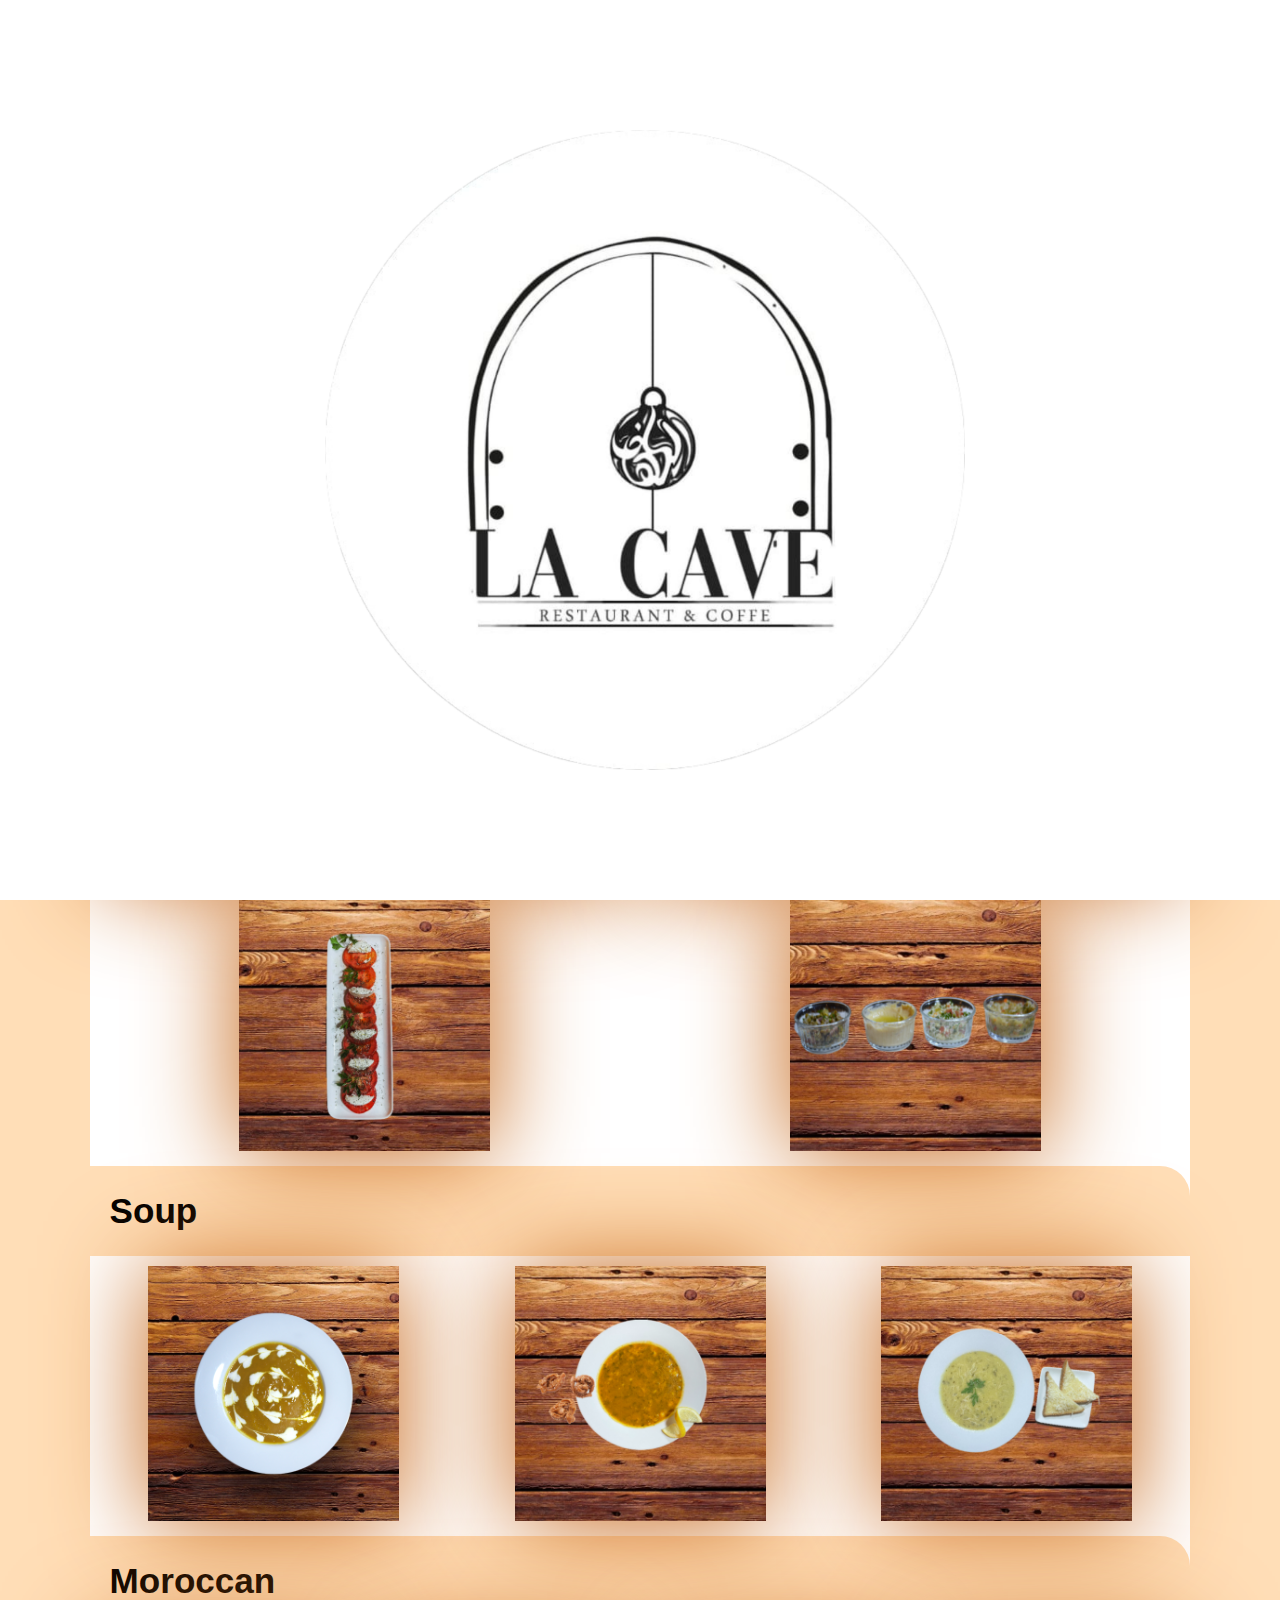
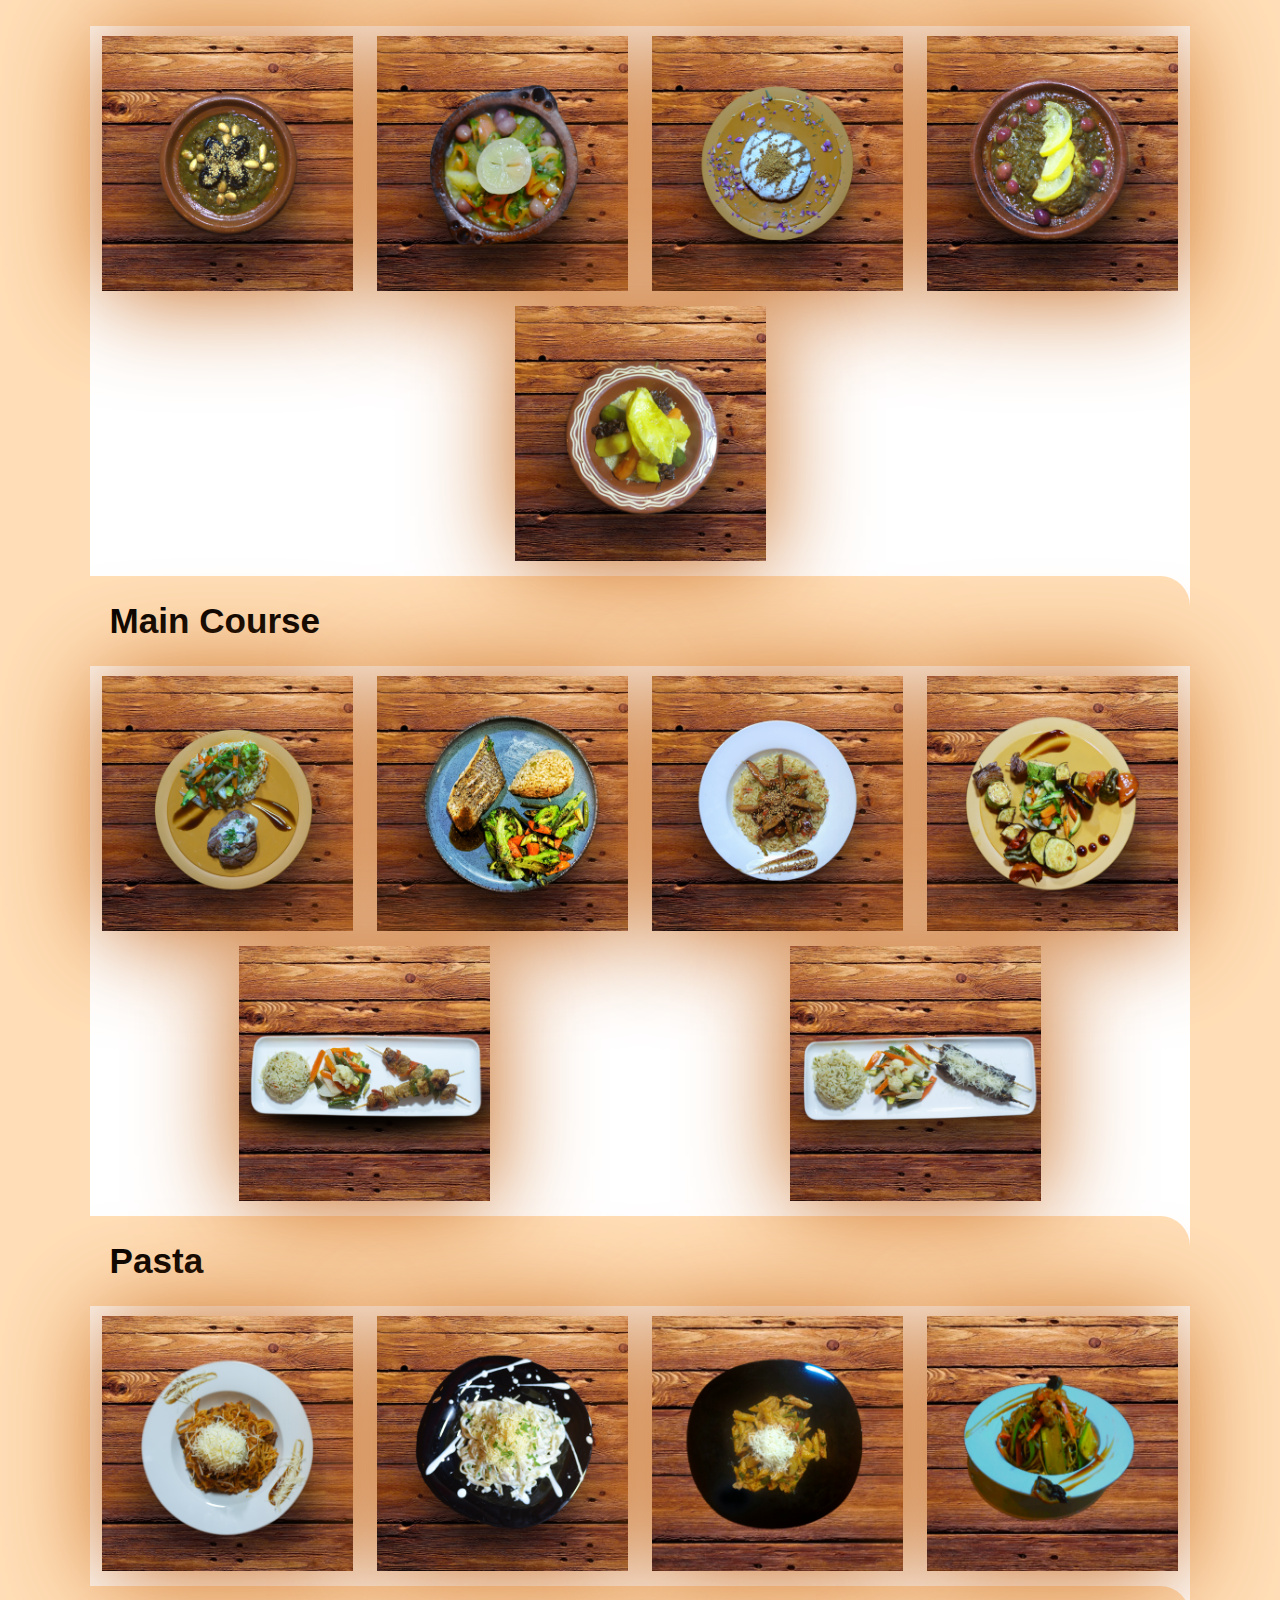
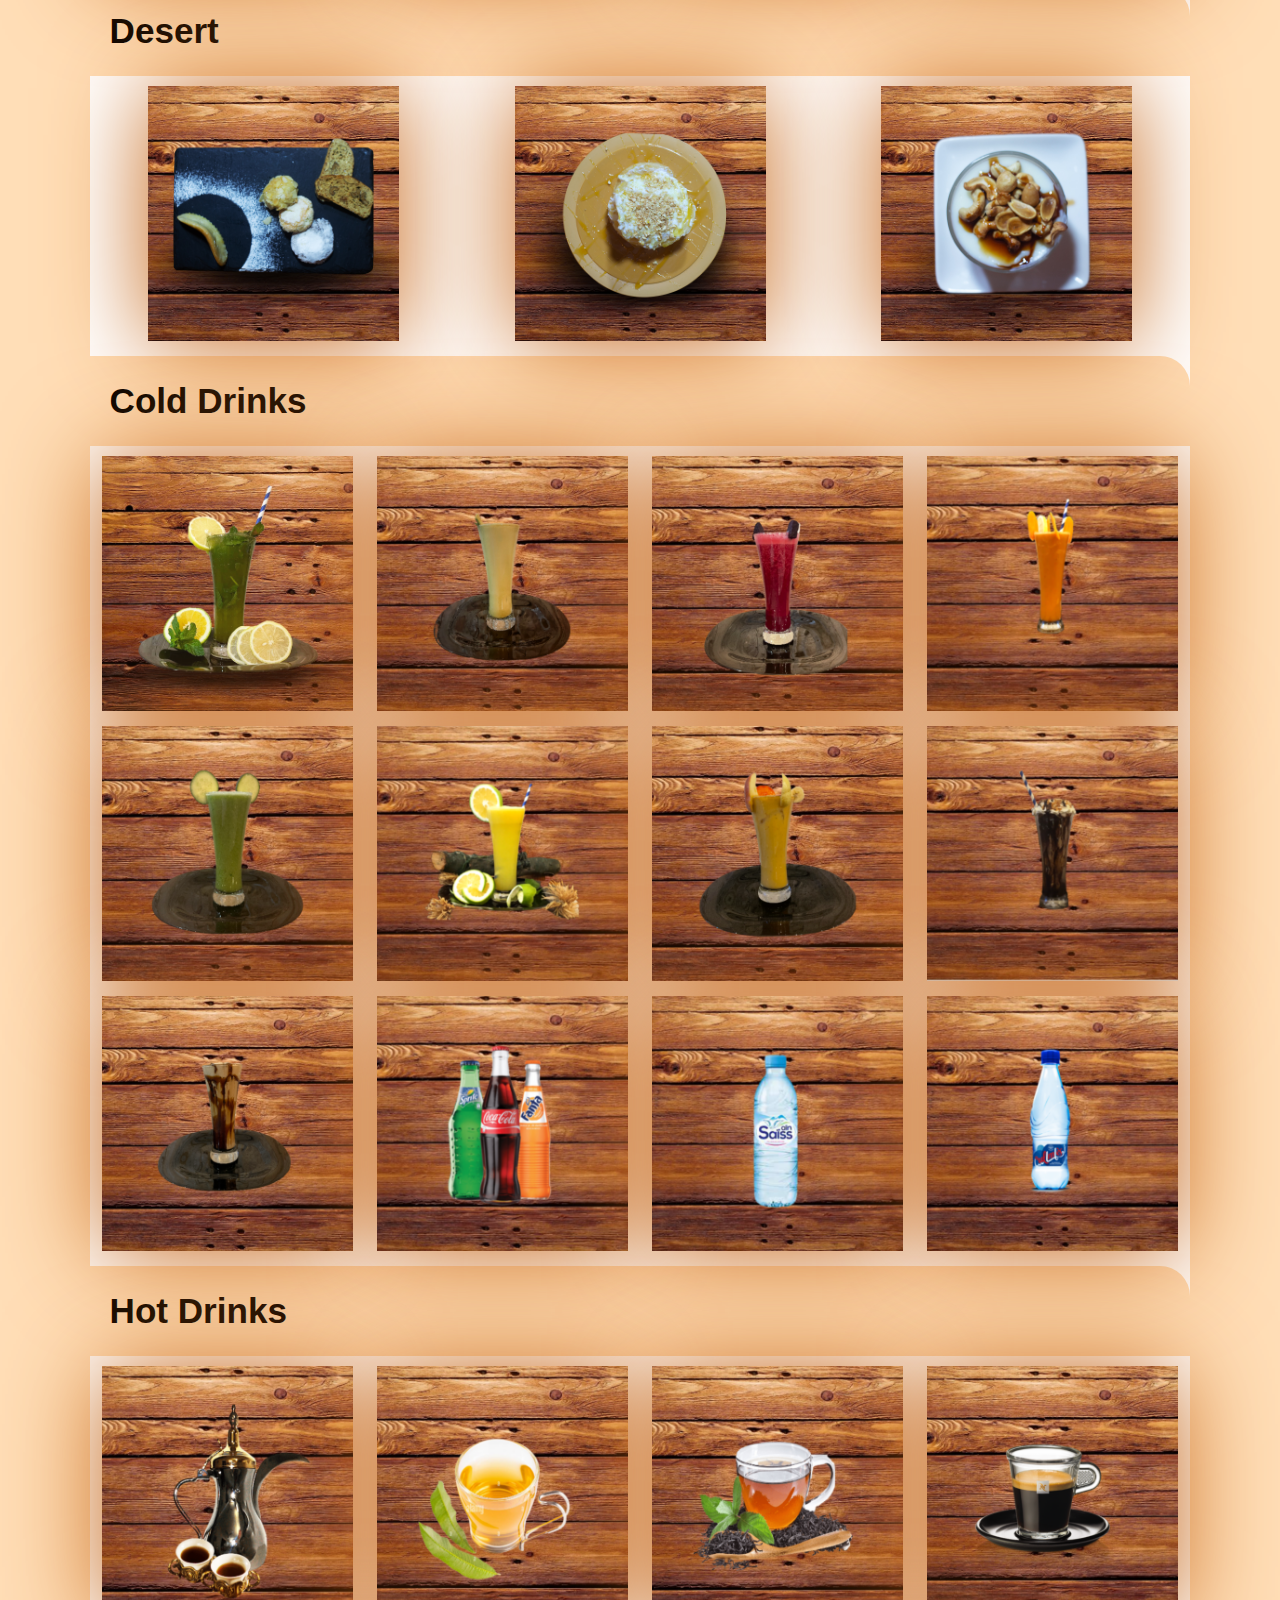
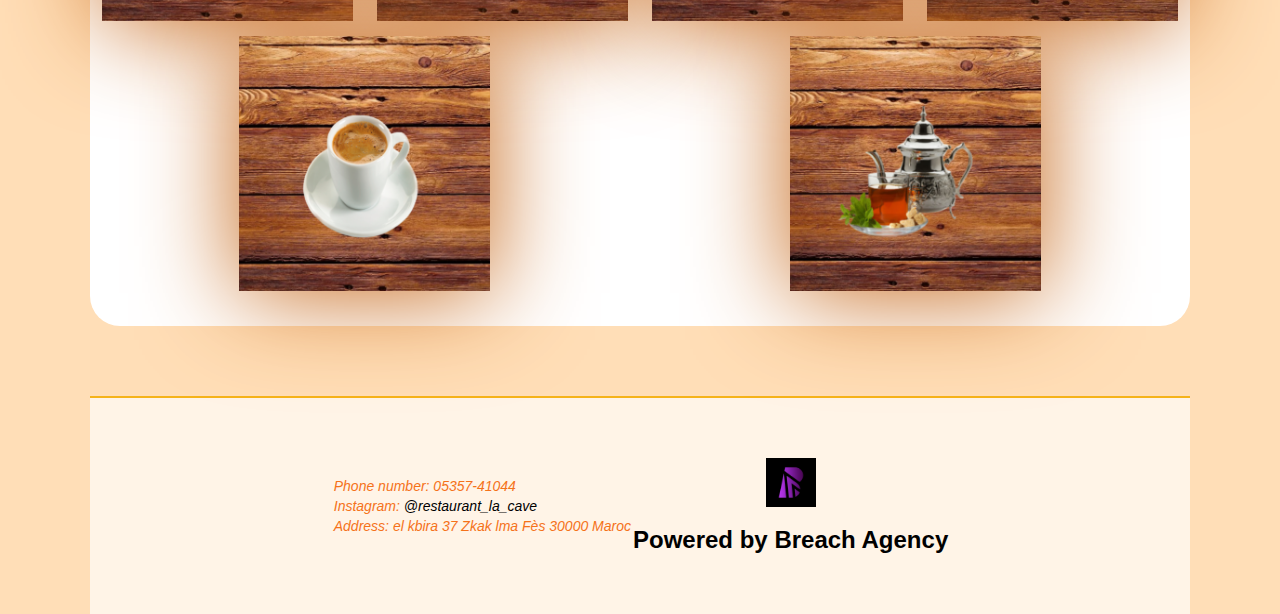
<file: index.html>
<!DOCTYPE html>
<html lang="en">
<head>
    <link rel="stylesheet" href="mstyle.css">
    <link rel="shortcut icon" href="pics/WhatsApp Image 2023-11-10 at 18.26.21.jpeg" type="image/x-icon">
    <link rel="stylesheet" href="https://cdnjs.cloudflare.com/ajax/libs/font-awesome/6.4.2/css/all.min.css" crossorigin="anonymous" referrerpolicy="no-referrer">
    <meta charset="UTF-8">
    <meta name="viewport" content="width=device-width, initial-scale=1.0">
    <title>Restaurant La Cave | Menu</title>
</head>
<body>
    <div class="intro">
        <div class="logo-header">
            <img src="pics/cave_logo.png" alt="La Cave Restaurant and Cafe" class="logo">
        </div>
    </div>
    <div class="footer2">
        <div class="icon">
            <a href="https://www.google.com/maps/dir//La+Cave/@34.064402,-5.0611715,12z/data=!3m1!4b1!4m8!4m7!1m0!1m5!1m1!1s0xd9ff55999183f09:0xadccd01a88daa46f!2m2!1d-4.9787703!2d34.0644295?entry=ttu">
                <img src="pics/5493746.png" alt="">
                <p>itinerary</p>
            </a>
        </div>
        
        <div class="icon">
            <a href="https://wa.me/0661336736"> 
                <img src="pics/wtsp.png" alt="">
                <p>Contact us</p>
            </a>
        </div>
        
        <div class="icon">
            <a href="tel:+2125357-41044"> 
                <img src="pics/phone.png" alt="">
                <p>Call us</p>
            </a>
        </div>
        
    </div>
    <div class="home">
        <div class="header">
            <img src="pics/cave_logo.png" alt="">
        </div>
        <div class="main_slide">
            <div>
                <h1 id="homeMade">ENJOY <span>Home Made</span> Moroccan food.</h1>
                <p style="font-size: larger;">And explore all the items of our diverse Menu</p>

               
            </div>
            
        </div>
        <i class="fa fa-bars menu-icon" onclick="openMenu()"> Menu</i>
<div id="container">
 <div id="close" onclick="closeMenu()">➕</div>
 <ul id="menu">
    <li><a href="https://restaurantlacave.com/">Home</a></li>
    <li><a href="starters.html">Starters</a></li>
    <li><a href="soups.html">Soup</a></li>
    <li><a href="moroccan.html">Moroccan Dishes</a></li>
    <li><a href="main_course.html">Main course</a></li>
    <li><a href="pasta.html">Pasta</a></li>
    <li><a href="desert.html">Desert</a></li>
    <li><a href="cold_drinks.html">Cold Drinks</a></li>
    <li><a href="hotdrinks.html">Hot Drinks</a></li>
 </ul>    
</div>
        <div class="food-items">

           
        <div class="cfi">
        <h3>Starters</h3>
        </div>
            <div class="item">
                 
      <img src="pics/Group 3.jpg" alt="food item">

        <div class="overlay"><h3>Vegeterian Spring Rolls <pre>45dh</pre></h3>
        </div>

            </div>
            
            <div class="item">
                 
        <img src="pics/5.jpg" alt="food item">

        <div class="overlay"><h3>Cheese Spring Rolls<pre>40dh</pre></h3>
        </div>
        </div>
        <div class="item">
                 
            <img src="pics/7.jpg" alt="food item">
    
            <div class="overlay"><h3>Moroccan Fresh Salad<pre>40dh</pre></h3>
            </div>

            </div>
            <div class="item">
                 
                <img src="pics/new/full medames.png" alt="food item">
        
                <div class="overlay"><h3>Spicy Full Medames<pre>55dh</pre></h3>
                </div>
    
                </div>
            <div class="item">  
                <img src="pics/new/caprese salad.png" alt="food item">
            <div class="overlay"><h3>Carpese Salad <pre>50dh</pre></h3></div>
        </div>
        <div class="item">  
            <img src="pics/new/cold mezzah.png" alt="food item">
        <div class="overlay"><h3>Oriental Cold Mezzah <pre>60dh</pre></h3></div>
    </div>
            <div class="cfi">
                <h3>Soup</h3>
                </div>
                    <div class="item">      
              <img src="pics/Group 10.jpg" alt="food item">
                <div class="overlay"><h3>Pumpkin Soup
                    <pre>45dh</pre></h3>
                </div>
                    </div>
                    <div class="item">      
                        <img src="pics/new/harira.png" alt="food item">
                          <div class="overlay"><h3>Moroccan Harira
                              <pre>40dh</pre></h3> </div>
                          </div>
                          <div class="item">      
                            <img src="pics/new/chicken soup.png" alt="food item">
                              <div class="overlay"><h3>Cream Chicken Soup
                                  <pre>45dh</pre></h3> </div>
                              </div>

            <div class="cfi">
                <h3>Moroccan</h3>
            </div>  
            <div class="item">
                         
                <img src="pics/Group 2.jpg" alt="food item">
          
                  <div class="overlay"><h3>Beef Tajine <pre>85dh</pre></h3></div>
            </div>
            <div class="item">
                         
                <img src="pics/Group 5.jpg" alt="food item">
          
                  <div class="overlay"><h3>Vegetable Tajine <pre>60dh</pre></h3></div>
            </div>
            <div class="item">
                         
                <img src="pics/Group 4.jpg" alt="food item">
          
                  <div class="overlay"><h3>Chicken Pastilla <pre>80dh</pre></h3></div>
            </div>
            <div class="item">
                         
                <img src="pics/Group 9.jpg" alt="food item">
          
                  <div class="overlay"><h3>Chicken Tajine <pre>80dh</pre></h3></div>
            </div>
            <div class="item">
                         
                <img src="pics/Group 11.jpg" alt="food item">
          
                  <div class="overlay"><h3>Couscous <pre>85dh</pre></h3></div>
            </div>
            <div class="cfi">
                <h3>Main Course</h3>
            </div>  
                <div class="item">
                         
                    <img src="pics/Group 1.jpg" alt="food item">
              
                      <div class="overlay"><h3>Grilled Beef tenderloin <pre>95dh</pre></h3></div>
                </div>
              
               
               
                <div class="item">
                         
                    <img src="pics/Group 12.jpg" alt="food item">
              
                      <div class="overlay"><h3>Grilled Fish <pre>95dh</pre></h3></div>
                </div>
                <div class="item">
                         
                    <img src="pics/Group 7.jpg" alt="food item">
              
                      <div class="overlay"><h3>Sweet And Sour <pre>95dh</pre></h3></div>
                </div>
                
                <div class="item">
                         
                    <img src="pics/6.jpg" alt="food item">
              
                      <div class="overlay"><h3>Grilled Vegetables Skewers <pre>45DH</pre></h3></div>
                </div>
                <div class="item">
                         
                    <img src="pics/2.jpg" alt="food item">
              
                      <div class="overlay"><h3>Chich Tawok Chicken <pre>85dh</pre></h3>
                       
                    </div>
                </div>
                <div class="item">
                         
                    <img src="pics/8.jpg" alt="food item">
              
                      <div class="overlay"><h3>Turkish Kebab <pre>90dh</pre></h3>
                       
                    </div>
                </div>
                <div class="cfi">
                    <h3>Pasta</h3>
                </div>
                <div class="item">
                         
                    <img src="pics/4.jpg" alt="food item">
              
                      <div class="overlay"><h3>Spaguetti Bolognaise <pre>70DH</pre></h3></div>
                </div>
                <div class="item">
                         
                    <img src="pics/Group 6.jpg" alt="food item">
              
                      <div class="overlay"><h3>Fetteccuni <pre>75dh</pre></h3></div>
                </div>
                <div class="item">
                     
                    <img src="pics/penne.png" alt="food item">
              
                      <div class="overlay"><h3>Penne Arrabiata <pre>60dh</pre></h3></div>
                </div>
                <div class="item">
                         
                    <img src="pics/new/noodles.png" alt="food item">
              
                      <div class="overlay"><h3>Noodles <pre>90dh</pre></h3></div>
                </div>
               

                <div class="cfi">
                    <h3>Desert</h3>
                </div>
                <div class="item">
                     
                    <img src="pics/1.jpg" alt="food item">
              
                      <div class="overlay"><h3>Moroccan Pastries <pre>35dh</pre></h3>
                       
                    </div>
                </div>
                <div class="item">
                     
                    <img src="pics/3.jpg" alt="food item">
              
                      <div class="overlay"><h3>Jawhara <pre>30dh</pre></h3>
                       
                    </div>
                </div>
                <div class="item">
                     
                    <img src="pics/9.jpg" alt="food item">
              
                      <div class="overlay"><h3>Mhalabiya <pre>25dh</pre></h3>
                       
                    </div>
                </div>
                <div class="cfi">
                    <h3> Cold Drinks</h3>
                </div>
                <div class="item">  
                        <img src="pics/Group 13.jpg" alt="food item">
                    <div class="overlay"><h3>Ice Tea <pre>25dh</pre></h3></div>
                </div>
                <div class="item">  
                    <img src="pics/new/avocado juice.png" alt="food item">
                <div class="overlay"><h3>Avocado Juice<pre>30dh</pre></h3></div>
            </div>
            <div class="item">  
                <img src="pics/new/beetroot juice.png" alt="food item">
            <div class="overlay"><h3>Beetroot Juice <pre>25dh</pre></h3></div>
        </div>
        <div class="item">  
            <img src="pics/new/carrot juice.png" alt="food item">
        <div class="overlay"><h3>Carrot Juice <pre>25dh</pre></h3></div>
    </div>
    <div class="item">  
        <img src="pics/new/cucumber juice.png" alt="food item">
    <div class="overlay"><h3>Cucumber Juice <pre>20dh</pre></h3></div>
    </div>
    <div class="item">  
        <img src="pics/new/lemon juice.png" alt="food item">
    <div class="overlay"><h3>Lemon Juice <pre>15dh</pre></h3></div>
    </div>
    <div class="item">  
        <img src="pics/new/mixed fruit juice.png" alt="food item">
    <div class="overlay"><h3>Mixed Fruit Juice <pre>30dh</pre></h3></div>
    </div>
    <div class="item">  
            <img src="pics/new/macchiatto.png" alt="food item">
    <div class="overlay"><h3>Ice Caramel Macchiato<pre>30dh</pre></h3></div>
    </div>
    <div class="item">  
        <img src="pics/new/milkshake.png" alt="food item">
    <div class="overlay"><h3>Milkshake <pre>30dh</pre></h3></div>
    </div>
                <div class="item">
                     
                    <img src="pics/new/soda.png" alt="food item">
                
                <div class="overlay"><h3>Soda<pre>15dh</pre></h3>
                </div>
                
            </div>
            <div class="item">
                     
                <img src="pics/new/ain sain bg.png" alt="food item">
            
            <div class="overlay"><h3>Ain Sais<pre>15dh</pre></h3>
            </div>
            
            </div>
         <div class="item">
                     
            <img src="pics/new/ouelmes.png" alt="food item">
        
            <div class="overlay"><h3>Ouelmes<pre>15dh</pre></h3>
         </div>
    
            </div>
            <div class="cfi">
                <h3> Hot Drinks</h3>
            </div>
            <div class="item">  
                <img src="pics/new/arabian tea.png" alt="food item">
            <div class="overlay"><h3>Arabian tea <pre>15dh</pre></h3></div>
        </div>
        <div class="item">  
            <img src="pics/new/veverian tea.png" alt="food item">
        <div class="overlay"><h3>Vervain Tea <pre>15dh</pre></h3></div>
    </div>
        <div class="item">  
            <img src="pics/new/black tea.png" alt="food item">
        <div class="overlay"><h3>Black Tea <pre>15dh</pre></h3></div>
        </div>
        <div class="item">  
            <img src="pics/new/espresso.png" alt="food item">
        <div class="overlay"><h3>Espresso <pre>15dh</pre></h3></div>
        </div>
        <div class="item">  
            <img src="pics/new/coffee.png" alt="food item">
        <div class="overlay"><h3>Coffee With Milk <pre>15dh</pre></h3></div>
        </div>
        <div class="item">  
            <img src="pics/new/moroccan tea.png" alt="food item">
        <div class="overlay"><h3>Mint Tea <pre>15dh</pre></h3></div>
    </div>
            </div>  
            <div class="footer">
                <div class="footer-1">
                    
                    <div>
                        <address>
                            <p>Phone number: 05357-41044</p>
                            <p>Instagram: <a href="https://instagram.com/restaurant_la_cave?igshid=OGQ5ZDc2ODk2ZA==" target="_blank">@restaurant_la_cave</a></p>
                            <p>Address:
                                el kbira
                                37 Zkak lma
                                Fès 30000
                                Maroc
                            </p>
                        </address>
                        
                    </div>
                </div>
                <div class="footer-2">
                    <img src="pics/breach_logo.jpeg" alt="">
                    <h2>Powered by <a href="https://www.instagram.com/breach.ag?igshid=OGQ5ZDc2ODk2ZA==" target="_blank">Breach Agency</a></h2>
                </div>
            </div>     
    </div>  <!-- Closing div for home-->
   

    <script src="app.js"></script>
</body>
</html>
</file>
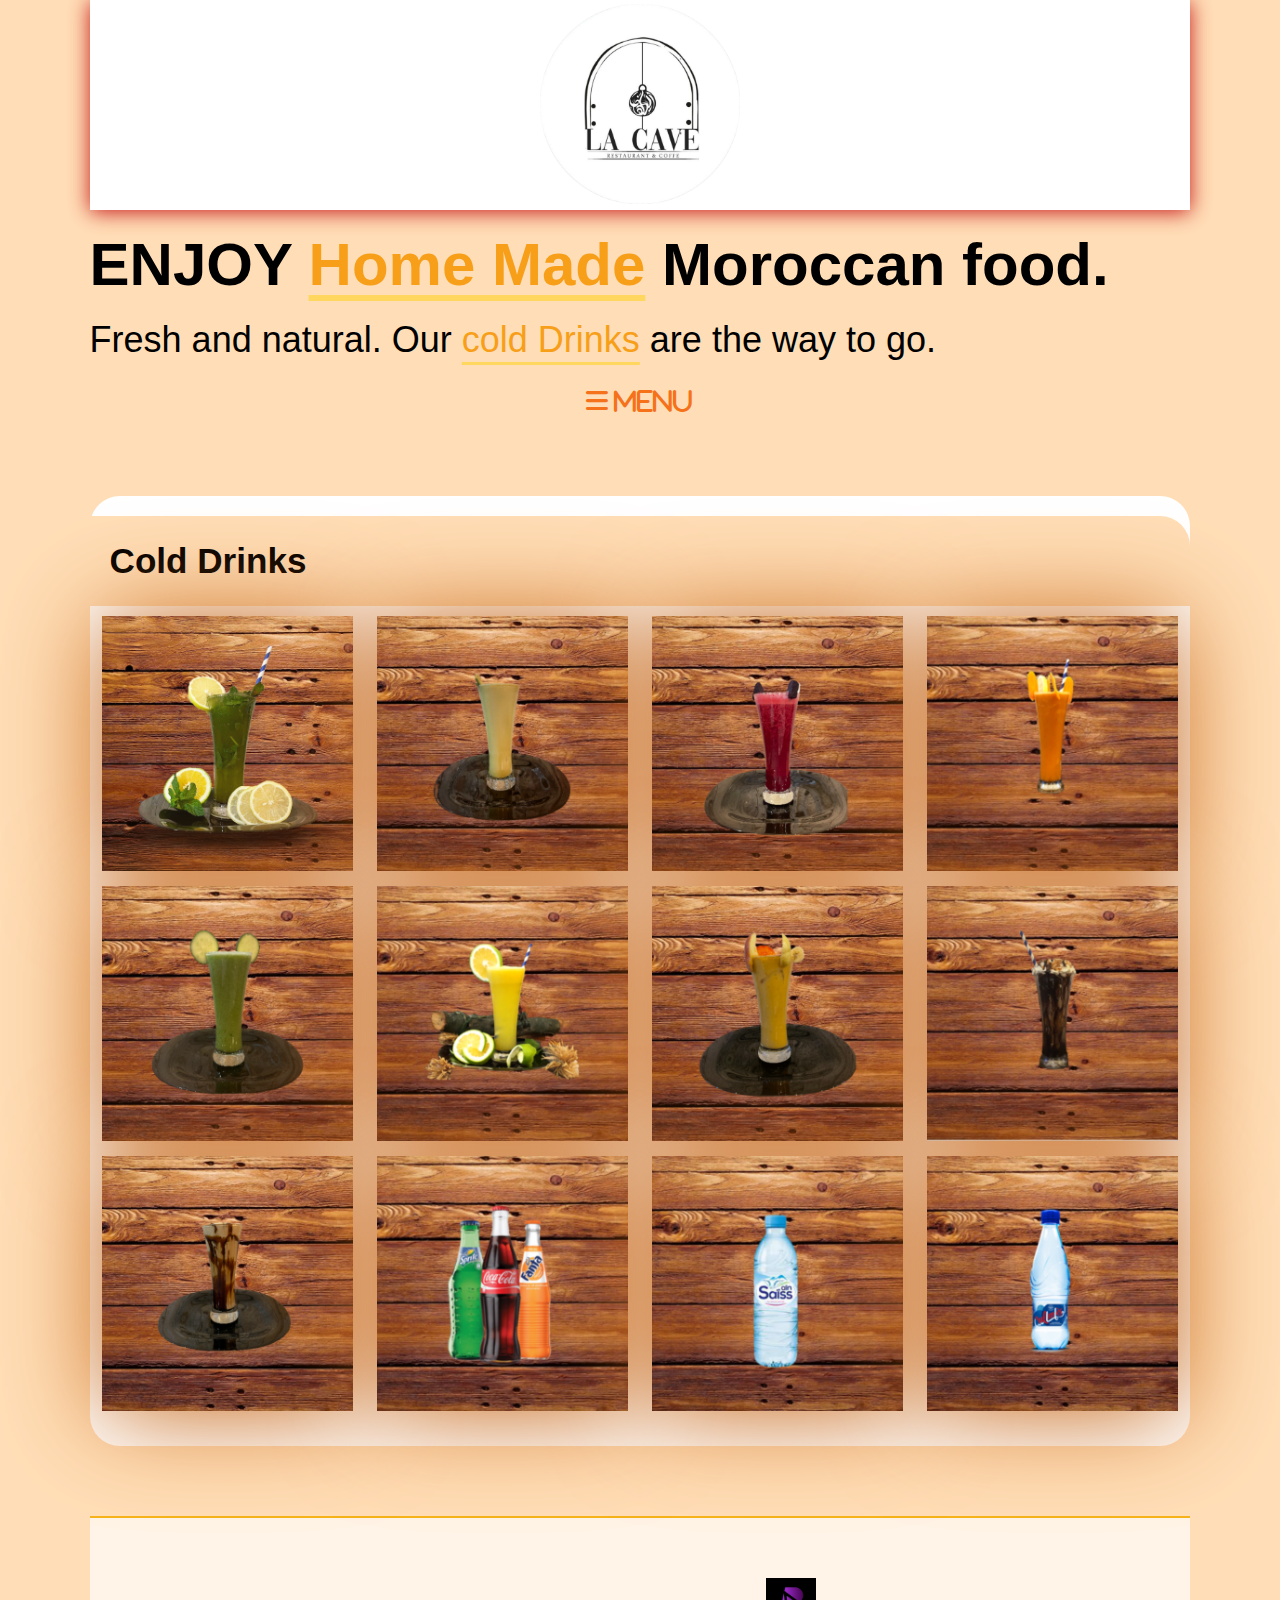
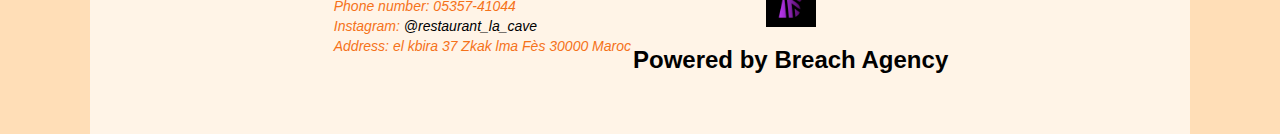
<file: cold_drinks.html>
<!DOCTYPE html>
<html lang="en">
<head>
    <link rel="stylesheet" href="mstyle.css">
    <link rel="shortcut icon" href="pics/WhatsApp Image 2023-11-10 at 18.26.21.jpeg" type="image/x-icon">
    <link rel="stylesheet" href="https://cdnjs.cloudflare.com/ajax/libs/font-awesome/6.4.2/css/all.min.css" crossorigin="anonymous" referrerpolicy="no-referrer">
    <meta charset="UTF-8">
    <meta name="viewport" content="width=device-width, initial-scale=1.0">
    <title>Restaurant La Cave | Menu</title>
</head>
<body>
   
    <div class="home">
        <div class="header">
            <img src="pics/cave_logo.png" alt="">
        </div>
        <div class="main_slide">
            <div>
                <h1>ENJOY <span>Home Made</span> Moroccan food.</h1>
                <p style="font-size: larger;">Fresh and natural. Our <span>cold Drinks</span> are the way to go.</p>

               
            </div>
            
        </div>
        <i class="fa fa-bars menu-icon" onclick="openMenu()"> Menu</i>
<div id="container">
 <div id="close" onclick="closeMenu()">➕</div>
 <ul id="menu">
    <li><a href="menuvf.html">Home</a></li>
    <li><a href="starters.html">Starters</a></li>
    <li><a href="soups.html">Soup</a></li>
    <li><a href="moroccan.html">Moroccan Dishes</a></li>
    <li><a href="main_course.html">Main course</a></li>
    <li><a href="pasta.html">Pasta</a></li>
    <li><a href="desert.html">Desert</a></li>
    <li><a href="cold_drinks.html">Cold Drinks</a></li>
    <li><a href="hotdrinks.html">Hot Drinks</a></li>
 </ul>    
</div>
        <div class="food-items">

            <div class="cfi">
                <h3> Cold Drinks</h3>
            </div>
            <div class="item">  
                    <img src="pics/Group 13.jpg" alt="food item">
                <div class="overlay"><h3>Ice Tea <pre>25dh</pre></h3></div>
            </div>
            <div class="item">  
                <img src="pics/new/avocado juice.png" alt="food item">
            <div class="overlay"><h3>Avocado Juice<pre>30dh</pre></h3></div>
        </div>
        <div class="item">  
            <img src="pics/new/beetroot juice.png" alt="food item">
        <div class="overlay"><h3>Beetroot Juice <pre>25dh</pre></h3></div>
    </div>
    <div class="item">  
        <img src="pics/new/carrot juice.png" alt="food item">
    <div class="overlay"><h3>Carrot Juice <pre>25dh</pre></h3></div>
</div>
<div class="item">  
    <img src="pics/new/cucumber juice.png" alt="food item">
<div class="overlay"><h3>Cucumber Juice <pre>20dh</pre></h3></div>
</div>
<div class="item">  
    <img src="pics/new/lemon juice.png" alt="food item">
<div class="overlay"><h3>Lemon Juice <pre>15dh</pre></h3></div>
</div>
<div class="item">  
    <img src="pics/new/mixed fruit juice.png" alt="food item">
<div class="overlay"><h3>Mixed Fruit Juice <pre>30dh</pre></h3></div>
</div>
<div class="item">  
        <img src="pics/new/macchiatto.png" alt="food item">
<div class="overlay"><h3>Ice Caramel Macchiato<pre>30dh</pre></h3></div>
</div>
<div class="item">  
    <img src="pics/new/milkshake.png" alt="food item">
<div class="overlay"><h3>Milkshake <pre>30dh</pre></h3></div>
</div>
            <div class="item">
                 
                <img src="pics/new/soda.png" alt="food item">
            
            <div class="overlay"><h3>Soda<pre>15dh</pre></h3>
            </div>
            
        </div>
        <div class="item">
                 
            <img src="pics/new/ain sain bg.png" alt="food item">
        
        <div class="overlay"><h3>Ain Sais<pre>15dh</pre></h3>
        </div>
        
        </div>
     <div class="item">
                 
        <img src="pics/new/ouelmes.png" alt="food item">
    
        <div class="overlay"><h3>Ouelmes<pre>15dh</pre></h3>
     </div>

        </div>
        </div>
            <div class="footer">
                <div class="footer-1">
                    
                    <div>
                        <address>
                            <p>Phone number: 05357-41044</p>
                            <p>Instagram: <a href="https://instagram.com/restaurant_la_cave?igshid=OGQ5ZDc2ODk2ZA==" target="_blank">@restaurant_la_cave</a></p>
                            <p>Address:
                                el kbira
                                37 Zkak lma
                                Fès 30000
                                Maroc
                            </p>
                        </address>
                        
                    </div>
                </div>
                <div class="footer-2">
                    <img src="pics/breach_logo.jpeg" alt="">
                    <h2>Powered by <a href="https://www.instagram.com/breach.ag?igshid=OGQ5ZDc2ODk2ZA==" target="_blank">Breach Agency</a></h2>
                </div>
            </div>     
    </div>  <!-- Closing div for home-->
   

    <script src="app.js"></script>
</body>
</html>
</file>
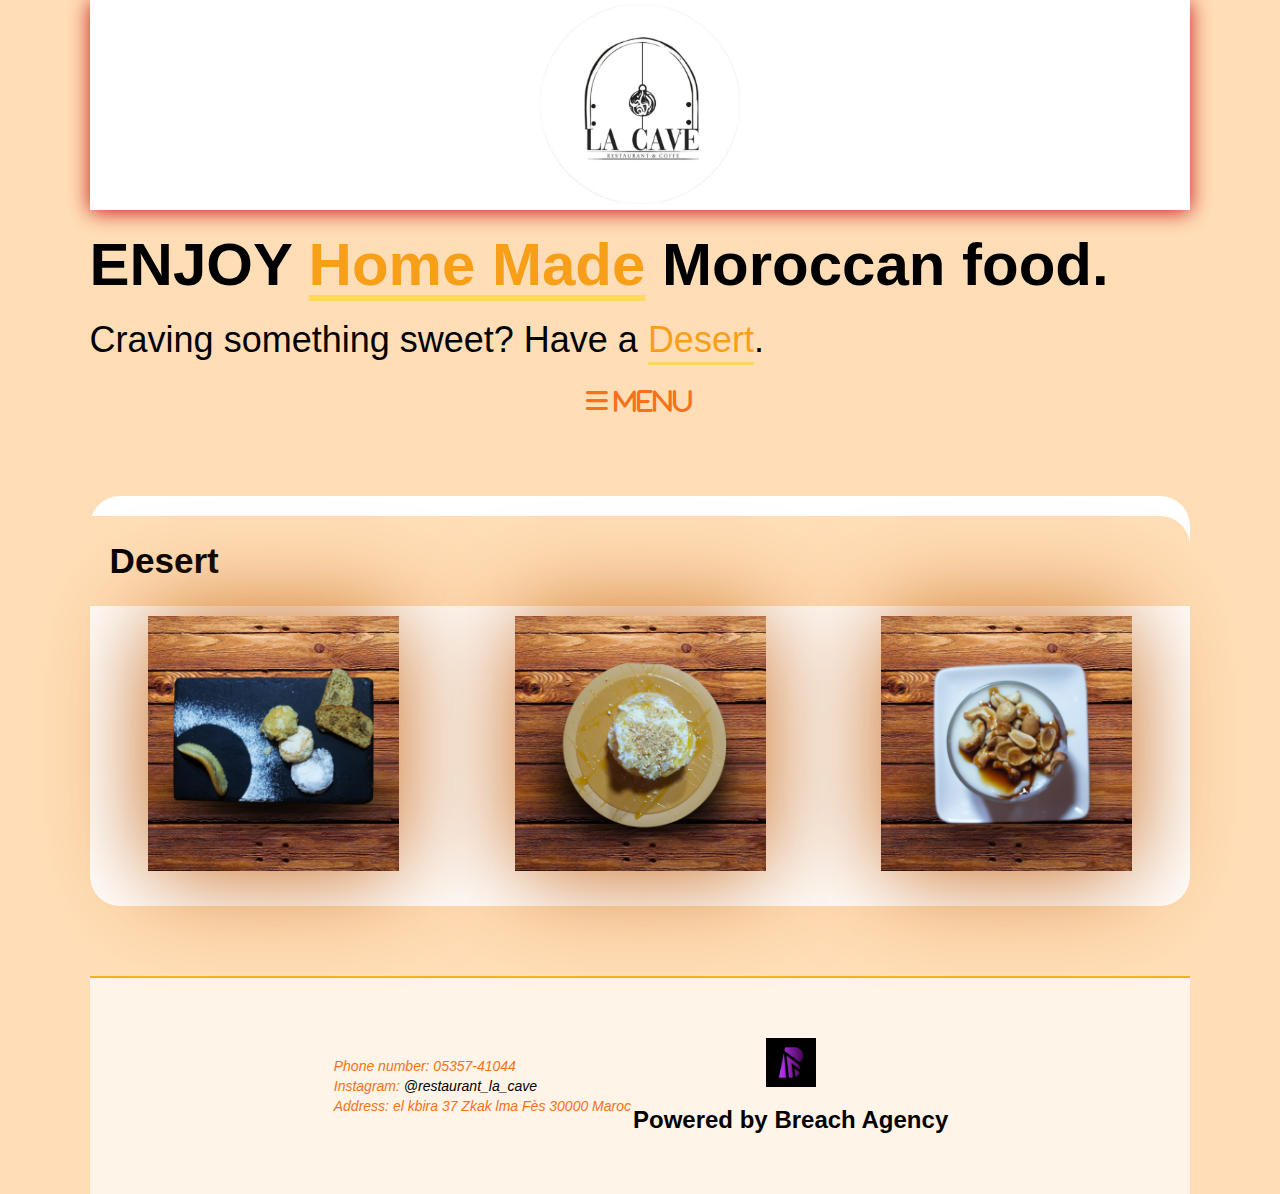
<file: desert.html>
<!DOCTYPE html>
<html lang="en">
<head>
    <link rel="stylesheet" href="mstyle.css">
    <link rel="shortcut icon" href="pics/WhatsApp Image 2023-11-10 at 18.26.21.jpeg" type="image/x-icon">
    <link rel="stylesheet" href="https://cdnjs.cloudflare.com/ajax/libs/font-awesome/6.4.2/css/all.min.css" crossorigin="anonymous" referrerpolicy="no-referrer">
    <meta charset="UTF-8">
    <meta name="viewport" content="width=device-width, initial-scale=1.0">
    <title>Restaurant La Cave | Menu</title>
</head>
<body>
   
    <div class="home">
        <div class="header">
            <img src="pics/cave_logo.png" alt="">
        </div>
        <div class="main_slide">
            <div>
                <h1>ENJOY <span>Home Made</span> Moroccan food.</h1>
                <p style="font-size: larger;">Craving something sweet? Have a <span>Desert</span>.</p>

               
            </div>
            
        </div>
        <i class="fa fa-bars menu-icon" onclick="openMenu()"> Menu</i>
<div id="container">
 <div id="close" onclick="closeMenu()">➕</div>
 <ul id="menu">
    <li><a href="menuvf.html">Home</a></li>
    <li><a href="starters.html">Starters</a></li>
    <li><a href="soups.html">Soup</a></li>
    <li><a href="moroccan.html">Moroccan Dishes</a></li>
    <li><a href="main_course.html">Main course</a></li>
    <li><a href="pasta.html">Pasta</a></li>
    <li><a href="desert.html">Desert</a></li>
    <li><a href="cold_drinks.html">Cold Drinks</a></li>
    <li><a href="hotdrinks.html">Hot Drinks</a></li>
 </ul>    
</div>
        <div class="food-items">

           
            <div class="cfi">
                <h3>Desert</h3>
            </div>
            <div class="item">
                 
                <img src="pics/1.jpg" alt="food item">
          
                  <div class="overlay"><h3>Moroccan Pastries <pre>35dh</pre></h3>
                   
                </div>
            </div>
            <div class="item">
                 
                <img src="pics/3.jpg" alt="food item">
          
                  <div class="overlay"><h3>Jawhara <pre>30dh</pre></h3>
                   
                </div>
            </div>
            <div class="item">
                     
                <img src="pics/9.jpg" alt="food item">
          
                  <div class="overlay"><h3>Mhalabiya <pre>25dh</pre></h3>
                   
                </div>
            </div>
          
            </div>  
            <div class="footer">
                <div class="footer-1">
                    
                    <div>
                        <address>
                            <p>Phone number: 05357-41044</p>
                            <p>Instagram: <a href="https://instagram.com/restaurant_la_cave?igshid=OGQ5ZDc2ODk2ZA==" target="_blank">@restaurant_la_cave</a></p>
                            <p>Address:
                                el kbira
                                37 Zkak lma
                                Fès 30000
                                Maroc
                            </p>
                        </address>
                        
                    </div>
                </div>
                <div class="footer-2">
                    <img src="pics/breach_logo.jpeg" alt="">
                    <h2>Powered by <a href="https://www.instagram.com/breach.ag?igshid=OGQ5ZDc2ODk2ZA==" target="_blank">Breach Agency</a></h2>
                </div>
            </div>     
    </div>  <!-- Closing div for home-->
   

    <script src="app.js"></script>
</body>
</html>
</file>
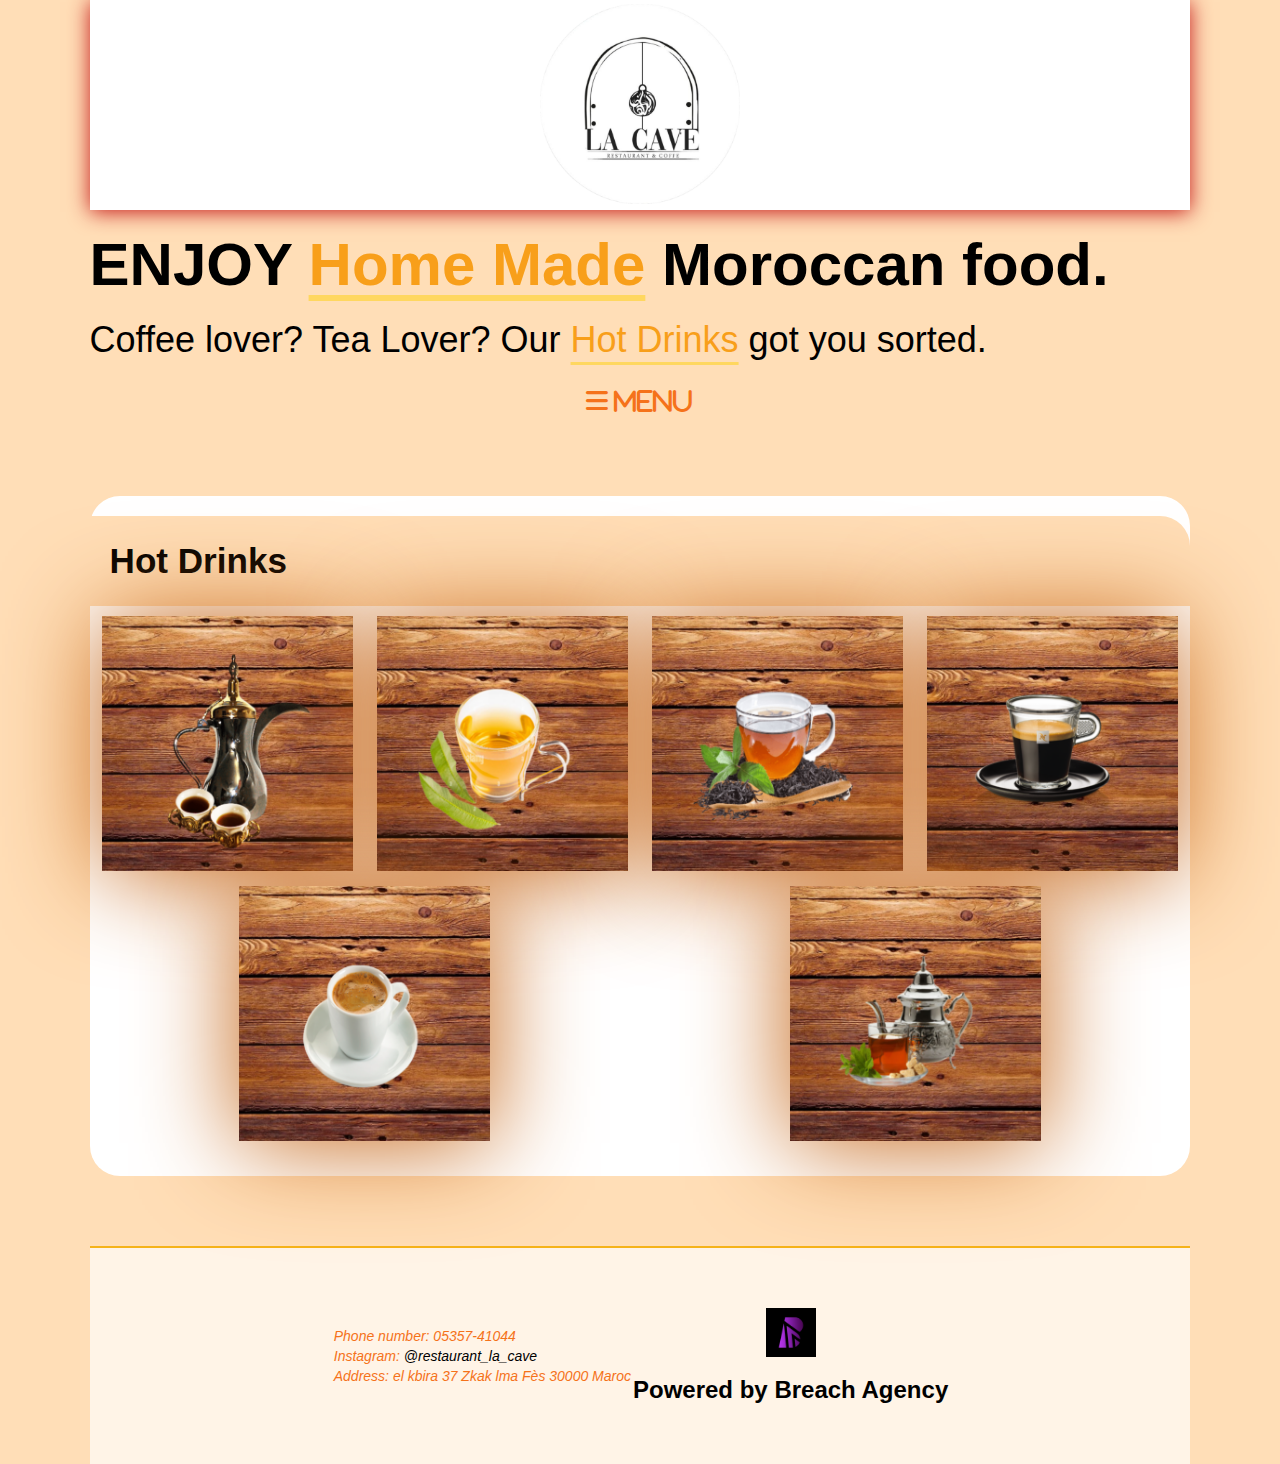
<file: hotdrinks.html>
<!DOCTYPE html>
<html lang="en">
<head>
    <link rel="stylesheet" href="mstyle.css">
    <link rel="shortcut icon" href="pics/WhatsApp Image 2023-11-10 at 18.26.21.jpeg" type="image/x-icon">
    <link rel="stylesheet" href="https://cdnjs.cloudflare.com/ajax/libs/font-awesome/6.4.2/css/all.min.css" crossorigin="anonymous" referrerpolicy="no-referrer">
    <meta charset="UTF-8">
    <meta name="viewport" content="width=device-width, initial-scale=1.0">
    <title>Restaurant La Cave | Menu</title>
</head>
<body>
   
    <div class="home">
        <div class="header">
            <img src="pics/cave_logo.png" alt="">
        </div>
        <div class="main_slide">
            <div>
                <h1>ENJOY <span>Home Made</span> Moroccan food.</h1>
                <p style="font-size: larger;">Coffee lover? Tea Lover? Our <span>Hot Drinks</span> got you sorted.</p>

               
            </div>
            
        </div>
        <i class="fa fa-bars menu-icon" onclick="openMenu()"> Menu</i>
<div id="container">
 <div id="close" onclick="closeMenu()">➕</div>
 <ul id="menu">
    <li><a href="menuvf.html">Home</a></li>
    <li><a href="starters.html">Starters</a></li>
    <li><a href="soups.html">Soup</a></li>
    <li><a href="moroccan.html">Moroccan Dishes</a></li>
    <li><a href="main_course.html">Main course</a></li>
    <li><a href="pasta.html">Pasta</a></li>
    <li><a href="desert.html">Desert</a></li>
    <li><a href="cold_drinks.html">Cold Drinks</a></li>
    <li><a href="hotdrinks.html">Hot Drinks</a></li>
 </ul>    
</div>
        <div class="food-items">
            <div class="cfi">
                <h3> Hot Drinks</h3>
            </div>
            <div class="item">  
                <img src="pics/new/arabian tea.png" alt="food item">
            <div class="overlay"><h3>Arabian tea <pre>15dh</pre></h3></div>
        </div>
        <div class="item">  
            <img src="pics/new/veverian tea.png" alt="food item">
        <div class="overlay"><h3>Vervain Tea <pre>15dh</pre></h3></div>
    </div>
        <div class="item">  
            <img src="pics/new/black tea.png" alt="food item">
        <div class="overlay"><h3>Black Tea <pre>15dh</pre></h3></div>
        </div>
        <div class="item">  
            <img src="pics/new/espresso.png" alt="food item">
        <div class="overlay"><h3>Espresso <pre>15dh</pre></h3></div>
        </div>
        <div class="item">  
            <img src="pics/new/coffee.png" alt="food item">
        <div class="overlay"><h3>Coffee With Milk <pre>15dh</pre></h3></div>
        </div>
        <div class="item">  
            <img src="pics/new/moroccan tea.png" alt="food item">
        <div class="overlay"><h3>Mint Tea <pre>15dh</pre></h3></div>
    </div>
        </div>
            
            <div class="footer">
                <div class="footer-1">
                    
                    <div>
                        <address>
                            <p>Phone number: 05357-41044</p>
                            <p>Instagram: <a href="https://instagram.com/restaurant_la_cave?igshid=OGQ5ZDc2ODk2ZA==" target="_blank">@restaurant_la_cave</a></p>
                            <p>Address:
                                el kbira
                                37 Zkak lma
                                Fès 30000
                                Maroc
                            </p>
                        </address>
                        
                    </div>
                </div>
                <div class="footer-2">
                    <img src="pics/breach_logo.jpeg" alt="">
                    <h2>Powered by <a href="https://www.instagram.com/breach.ag?igshid=OGQ5ZDc2ODk2ZA==" target="_blank">Breach Agency</a></h2>
                </div>
            </div>     
    </div>  <!-- Closing div for home-->
   

    <script src="app.js"></script>
</body>
</html>
</file>
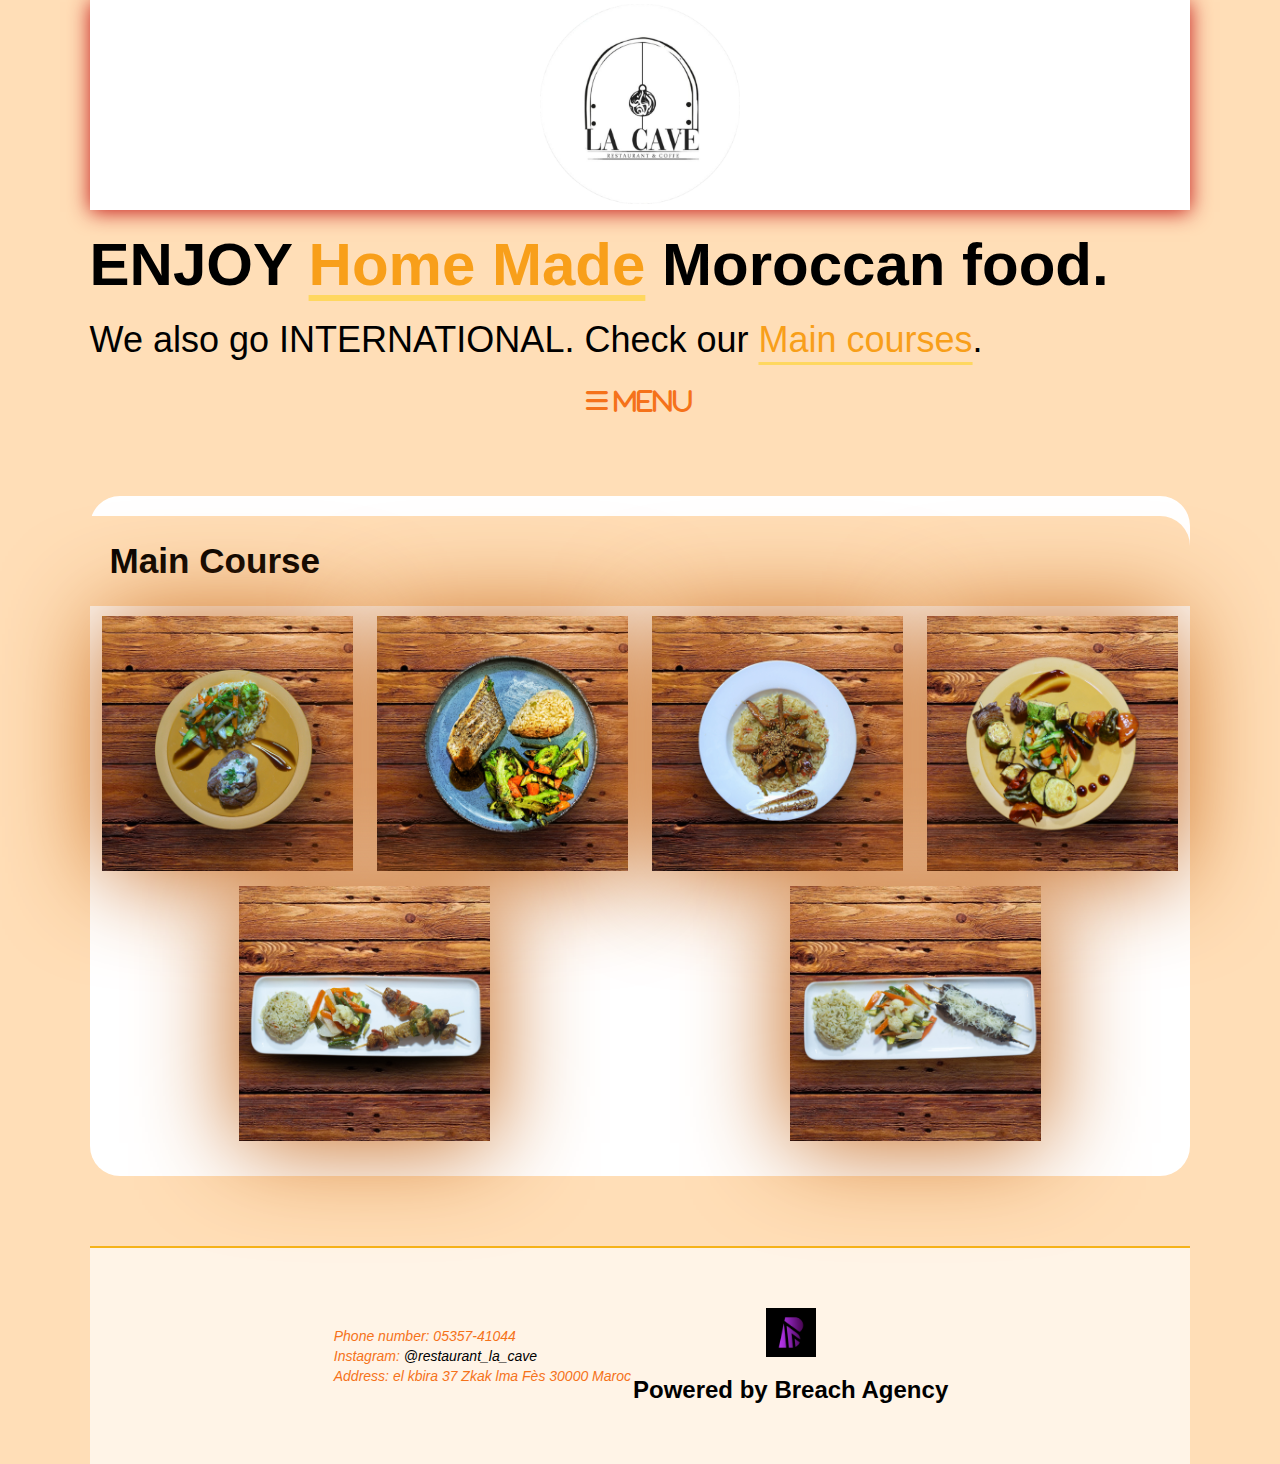
<file: main_course.html>
<!DOCTYPE html>
<html lang="en">
<head>
    <link rel="stylesheet" href="mstyle.css">
    <link rel="shortcut icon" href="pics/WhatsApp Image 2023-11-10 at 18.26.21.jpeg" type="image/x-icon">
    <link rel="stylesheet" href="https://cdnjs.cloudflare.com/ajax/libs/font-awesome/6.4.2/css/all.min.css" crossorigin="anonymous" referrerpolicy="no-referrer">
    <meta charset="UTF-8">
    <meta name="viewport" content="width=device-width, initial-scale=1.0">
    <title>Restaurant La Cave | Menu</title>
</head>
<body>
   
    <div class="home">
        <div class="header">
            <img src="pics/cave_logo.png" alt="">
        </div>
        <div class="main_slide">
            <div>
                <h1>ENJOY <span>Home Made</span> Moroccan food.</h1>
                <p style="font-size: larger;">We also go INTERNATIONAL. Check our <span>Main courses</span>.</p>

               
            </div>
            
        </div>
        <i class="fa fa-bars menu-icon" onclick="openMenu()"> Menu</i>
<div id="container">
 <div id="close" onclick="closeMenu()">➕</div>
 <ul id="menu">
    <li><a href="menuvf.html">Home</a></li>
    <li><a href="starters.html">Starters</a></li>
    <li><a href="soups.html">Soup</a></li>
    <li><a href="moroccan.html">Moroccan Dishes</a></li>
    <li><a href="main_course.html">Main course</a></li>
    <li><a href="pasta.html">Pasta</a></li>
    <li><a href="desert.html">Desert</a></li>
    <li><a href="cold_drinks.html">Cold Drinks</a></li>
    <li><a href="hotdrinks.html">Hot Drinks</a></li>
 </ul>    
</div>
        <div class="food-items">

           
            <div class="cfi">
                <h3>Main Course</h3>
            </div>  
                <div class="item">
                         
                    <img src="pics/Group 1.jpg" alt="food item">
              
                      <div class="overlay"><h3>Grilled Beef tenderloin <pre>95dh</pre></h3></div>
                </div>
              
               
               
                <div class="item">
                         
                    <img src="pics/Group 12.jpg" alt="food item">
              
                      <div class="overlay"><h3>Grilled Fish <pre>95dh</pre></h3></div>
                </div>
                <div class="item">
                         
                    <img src="pics/Group 7.jpg" alt="food item">
              
                      <div class="overlay"><h3>Sweet And Sour <pre>95dh</pre></h3></div>
                </div>
                
                <div class="item">
                         
                    <img src="pics/6.jpg" alt="food item">
              
                      <div class="overlay"><h3>Grilled Vegetables Skewers <pre>45DH</pre></h3></div>
                </div>
                <div class="item">
                         
                    <img src="pics/2.jpg" alt="food item">
              
                      <div class="overlay"><h3>Chich Tawok Chicken <pre>85dh</pre></h3>
                       
                    </div>
                </div>
                <div class="item">
                         
                    <img src="pics/8.jpg" alt="food item">
              
                      <div class="overlay"><h3>Turkish Kebab <pre>90dh</pre></h3>
                       
                    </div>
                </div>
          
            </div>  
            <div class="footer">
                <div class="footer-1">
                    
                    <div>
                        <address>
                            <p>Phone number: 05357-41044</p>
                            <p>Instagram: <a href="https://instagram.com/restaurant_la_cave?igshid=OGQ5ZDc2ODk2ZA==" target="_blank">@restaurant_la_cave</a></p>
                            <p>Address:
                                el kbira
                                37 Zkak lma
                                Fès 30000
                                Maroc
                            </p>
                        </address>
                        
                    </div>
                </div>
                <div class="footer-2">
                    <img src="pics/breach_logo.jpeg" alt="">
                    <h2>Powered by <a href="https://www.instagram.com/breach.ag?igshid=OGQ5ZDc2ODk2ZA==" target="_blank">Breach Agency</a></h2>
                </div>
            </div>     
    </div>  <!-- Closing div for home-->
   

    <script src="app.js"></script>
</body>
</html>
</file>
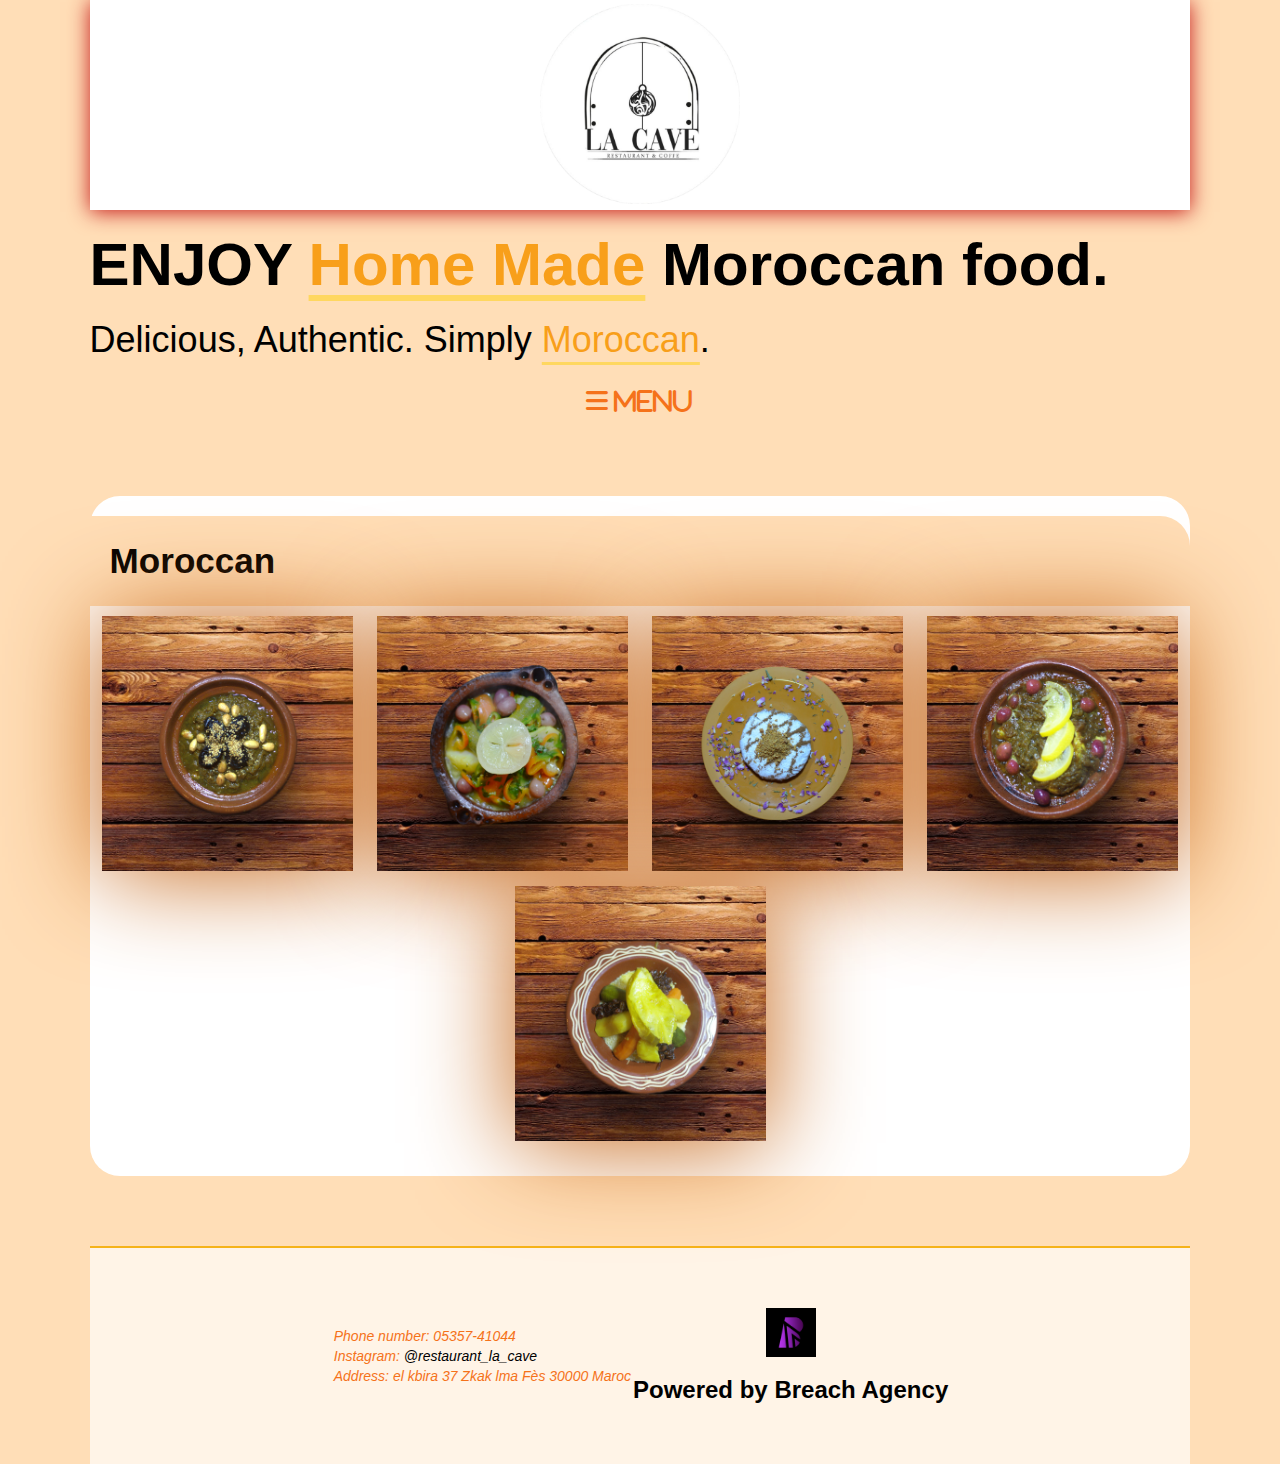
<file: moroccan.html>
<!DOCTYPE html>
<html lang="en">
<head>
    <link rel="stylesheet" href="mstyle.css">
    <link rel="shortcut icon" href="pics/WhatsApp Image 2023-11-10 at 18.26.21.jpeg" type="image/x-icon">
    <link rel="stylesheet" href="https://cdnjs.cloudflare.com/ajax/libs/font-awesome/6.4.2/css/all.min.css" crossorigin="anonymous" referrerpolicy="no-referrer">
    <meta charset="UTF-8">
    <meta name="viewport" content="width=device-width, initial-scale=1.0">
    <title>Restaurant La Cave | Menu</title>
</head>
<body>
   
    <div class="home">
        <div class="header">
            <img src="pics/cave_logo.png" alt="">
        </div>
        <div class="main_slide">
            <div>
                <h1>ENJOY <span>Home Made</span> Moroccan food.</h1>
                <p style="font-size: larger;">Delicious, Authentic. Simply <span>Moroccan</span>.</p>

               
            </div>
            
        </div>
        <i class="fa fa-bars menu-icon" onclick="openMenu()"> Menu</i>
<div id="container">
 <div id="close" onclick="closeMenu()">➕</div>
 <ul id="menu">
    <li><a href="menuvf.html">Home</a></li>
    <li><a href="starters.html">Starters</a></li>
    <li><a href="soups.html">Soup</a></li>
    <li><a href="moroccan.html">Moroccan Dishes</a></li>
    <li><a href="main_course.html">Main course</a></li>
    <li><a href="pasta.html">Pasta</a></li>
    <li><a href="desert.html">Desert</a></li>
    <li><a href="cold_drinks.html">Cold Drinks</a></li>
    <li><a href="hotdrinks.html">Hot Drinks</a></li>
 </ul>    
</div>
        <div class="food-items">

           
            <div class="cfi">
                <h3>Moroccan</h3>
            </div>  
            <div class="item">
                         
                <img src="pics/Group 2.jpg" alt="food item">
          
                  <div class="overlay"><h3>Beef Tajine <pre>85dh</pre></h3></div>
            </div>
            <div class="item">
                         
                <img src="pics/Group 5.jpg" alt="food item">
          
                  <div class="overlay"><h3>Vegetable Tajine <pre>60dh</pre></h3></div>
            </div>
            <div class="item">
                         
                <img src="pics/Group 4.jpg" alt="food item">
          
                  <div class="overlay"><h3>Chicken Pastilla <pre>80dh</pre></h3></div>
            </div>
            <div class="item">
                         
                <img src="pics/Group 9.jpg" alt="food item">
          
                  <div class="overlay"><h3>Chicken Tajine <pre>80dh</pre></h3></div>
            </div>
            <div class="item">
                         
                <img src="pics/Group 11.jpg" alt="food item">
          
                  <div class="overlay"><h3>Couscous <pre>85dh</pre></h3></div>
            </div>
          
            </div>  
            <div class="footer">
                <div class="footer-1">
                    
                    <div>
                        <address>
                            <p>Phone number: 05357-41044</p>
                            <p>Instagram: <a href="https://instagram.com/restaurant_la_cave?igshid=OGQ5ZDc2ODk2ZA==" target="_blank">@restaurant_la_cave</a></p>
                            <p>Address:
                                el kbira
                                37 Zkak lma
                                Fès 30000
                                Maroc
                            </p>
                        </address>
                        
                    </div>
                </div>
                <div class="footer-2">
                    <img src="pics/breach_logo.jpeg" alt="">
                    <h2>Powered by <a href="https://www.instagram.com/breach.ag?igshid=OGQ5ZDc2ODk2ZA==" target="_blank">Breach Agency</a></h2>
                </div>
            </div>     
    </div>  <!-- Closing div for home-->
   

    <script src="app.js"></script>
</body>
</html>
</file>
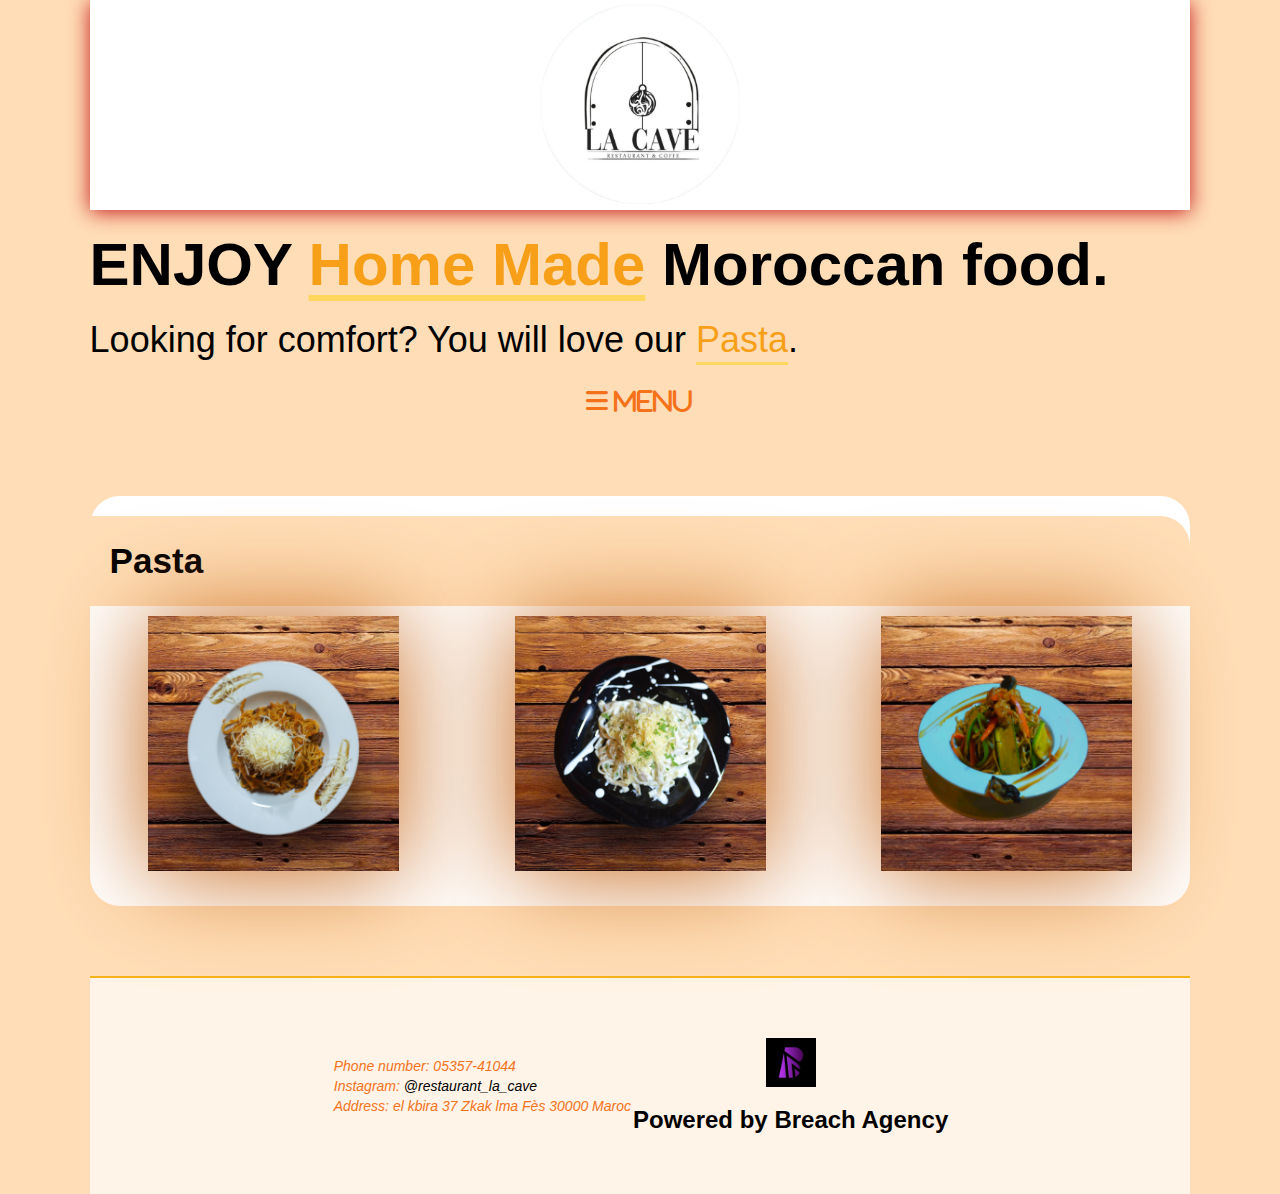
<file: pasta.html>
<!DOCTYPE html>
<html lang="en">
<head>
    <link rel="stylesheet" href="mstyle.css">
    <link rel="shortcut icon" href="pics/WhatsApp Image 2023-11-10 at 18.26.21.jpeg" type="image/x-icon">
    <link rel="stylesheet" href="https://cdnjs.cloudflare.com/ajax/libs/font-awesome/6.4.2/css/all.min.css" crossorigin="anonymous" referrerpolicy="no-referrer">
    <meta charset="UTF-8">
    <meta name="viewport" content="width=device-width, initial-scale=1.0">
    <title>Restaurant La Cave | Menu</title>
</head>
<body>
   
    <div class="home">
        <div class="header">
            <img src="pics/cave_logo.png" alt="">
        </div>
        <div class="main_slide">
            <div>
                <h1>ENJOY <span>Home Made</span> Moroccan food.</h1>
                <p style="font-size: larger;">Looking for comfort? You will love our <span>Pasta</span>.</p>

               
            </div>
            
        </div>
        <i class="fa fa-bars menu-icon" onclick="openMenu()"> Menu</i>
<div id="container">
 <div id="close" onclick="closeMenu()">➕</div>
 <ul id="menu">
    <li><a href="menuvf.html">Home</a></li>
    <li><a href="starters.html">Starters</a></li>
    <li><a href="soups.html">Soup</a></li>
    <li><a href="moroccan.html">Moroccan Dishes</a></li>
    <li><a href="main_course.html">Main course</a></li>
    <li><a href="pasta.html">Pasta</a></li>
    <li><a href="desert.html">Desert</a></li>
    <li><a href="cold_drinks.html">Cold Drinks</a></li>
    <li><a href="hotdrinks.html">Hot Drinks</a></li>
 </ul>    
</div>
        <div class="food-items">

            <div class="cfi">
                <h3>Pasta</h3>
            </div>
            <div class="item">
                     
                <img src="pics/4.jpg" alt="food item">
          
                  <div class="overlay"><h3>Spaguetti Bolognaise <pre>70DH</pre></h3></div>
            </div>
            <div class="item">
                     
                <img src="pics/Group 6.jpg" alt="food item">
          
                  <div class="overlay"><h3>Fetteccuni <pre>75dh</pre></h3></div>
            </div>
            <div class="item">
                     
                <img src="pics/new/noodles.png" alt="food item">
          
                  <div class="overlay"><h3>Noodles <pre>90dh</pre></h3></div>
            </div>
           
          
            </div>  
            <div class="footer">
                <div class="footer-1">
                   
                    <div>
                        <address>
                            <p>Phone number: 05357-41044</p>
                            <p>Instagram: <a href="https://instagram.com/restaurant_la_cave?igshid=OGQ5ZDc2ODk2ZA==" target="_blank">@restaurant_la_cave</a></p>
                            <p>Address:
                                el kbira
                                37 Zkak lma
                                Fès 30000
                                Maroc
                            </p>
                        </address>
                        
                    </div>
                </div>
                <div class="footer-2">
                    <img src="pics/breach_logo.jpeg" alt="">
                    <h2>Powered by <a href="https://www.instagram.com/breach.ag?igshid=OGQ5ZDc2ODk2ZA==" target="_blank">Breach Agency</a></h2>
                </div>
            </div>     
    </div>  <!-- Closing div for home-->
   

    <script src="app.js"></script>
</body>
</html>
</file>
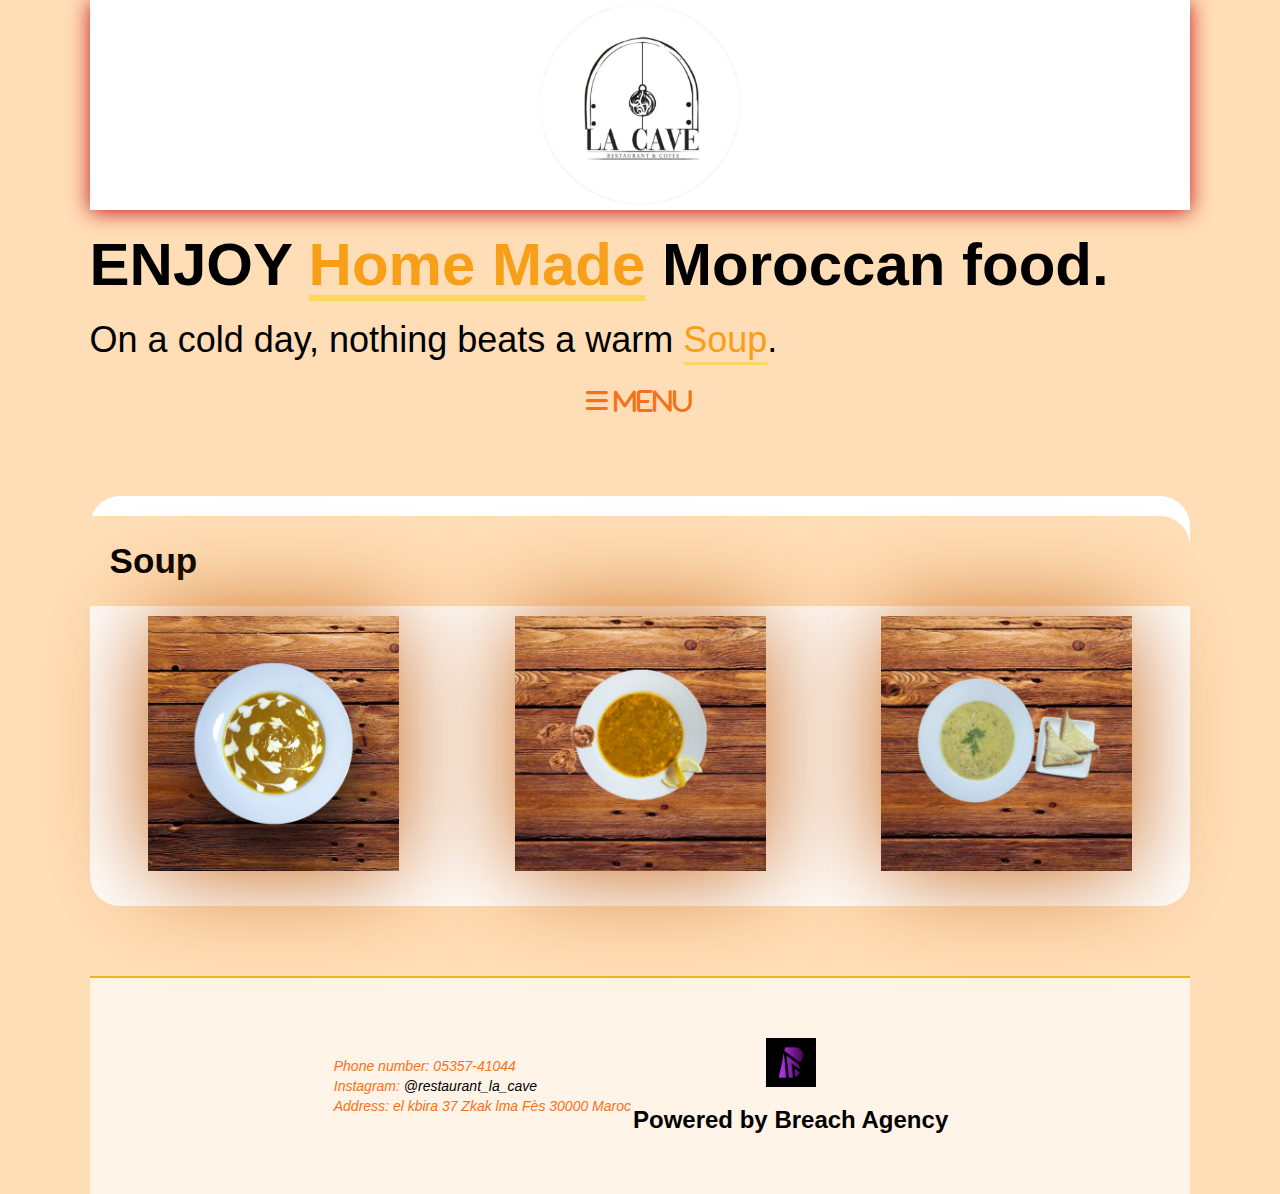
<file: soups.html>
<!DOCTYPE html>
<html lang="en">
<head>
    <link rel="stylesheet" href="mstyle.css">
    <link rel="shortcut icon" href="pics/WhatsApp Image 2023-11-10 at 18.26.21.jpeg" type="image/x-icon">
    <link rel="stylesheet" href="https://cdnjs.cloudflare.com/ajax/libs/font-awesome/6.4.2/css/all.min.css" crossorigin="anonymous" referrerpolicy="no-referrer">
    <meta charset="UTF-8">
    <meta name="viewport" content="width=device-width, initial-scale=1.0">
    <title>Restaurant La Cave | Menu</title>
</head>
<body>
   
    <div class="home">
        <div class="header">
            <img src="pics/cave_logo.png" alt="">
        </div>
        <div class="main_slide">
            <div>
                <h1>ENJOY <span>Home Made</span> Moroccan food.</h1>
                <p style="font-size: larger;">On a cold day, nothing beats a warm <span>Soup</span>.</p>

               
            </div>
            
        </div>
        <i class="fa fa-bars menu-icon" onclick="openMenu()"> Menu</i>
<div id="container">
 <div id="close" onclick="closeMenu()">➕</div>
 <ul id="menu">
    <li><a href="menuvf.html">Home</a></li>
    <li><a href="starters.html">Starters</a></li>
    <li><a href="soups.html">Soup</a></li>
    <li><a href="moroccan.html">Moroccan Dishes</a></li>
    <li><a href="main_course.html">Main course</a></li>
    <li><a href="pasta.html">Pasta</a></li>
    <li><a href="desert.html">Desert</a></li>
    <li><a href="cold_drinks.html">Cold Drinks</a></li>
    <li><a href="hotdrinks.html">Hot Drinks</a></li>
 </ul>    
</div>
        <div class="food-items">

           
            <div class="cfi">
                <h3>Soup</h3>
                </div>
                    <div class="item">      
              <img src="pics/Group 10.jpg" alt="food item">
                <div class="overlay"><h3>Pumpkin Soup
                    <pre>45dh</pre></h3>
                </div>
                    </div>
                    <div class="item">      
                        <img src="pics/new/harira.png" alt="food item">
                          <div class="overlay"><h3>Moroccan Harira
                              <pre>40dh</pre></h3> </div>
                          </div>
                          <div class="item">      
                            <img src="pics/new/chicken soup.png" alt="food item">
                              <div class="overlay"><h3>Cream Chicken Soup
                                  <pre>45dh</pre></h3> </div>
                              </div>
          
            </div>  
            <div class="footer">
                <div class="footer-1">
                    
                    <div>
                        <address>
                            <p>Phone number: 05357-41044</p>
                            <p>Instagram: <a href="https://instagram.com/restaurant_la_cave?igshid=OGQ5ZDc2ODk2ZA==" target="_blank">@restaurant_la_cave</a></p>
                            <p>Address:
                                el kbira
                                37 Zkak lma
                                Fès 30000
                                Maroc
                            </p>
                        </address>
                        
                    </div>
                </div>
                <div class="footer-2">
                    <img src="pics/breach_logo.jpeg" alt="">
                    <h2>Powered by <a href="https://www.instagram.com/breach.ag?igshid=OGQ5ZDc2ODk2ZA==" target="_blank">Breach Agency</a></h2>
                </div>
            </div>     
    </div>  <!-- Closing div for home-->
   

    <script src="app.js"></script>
</body>
</html>
</file>
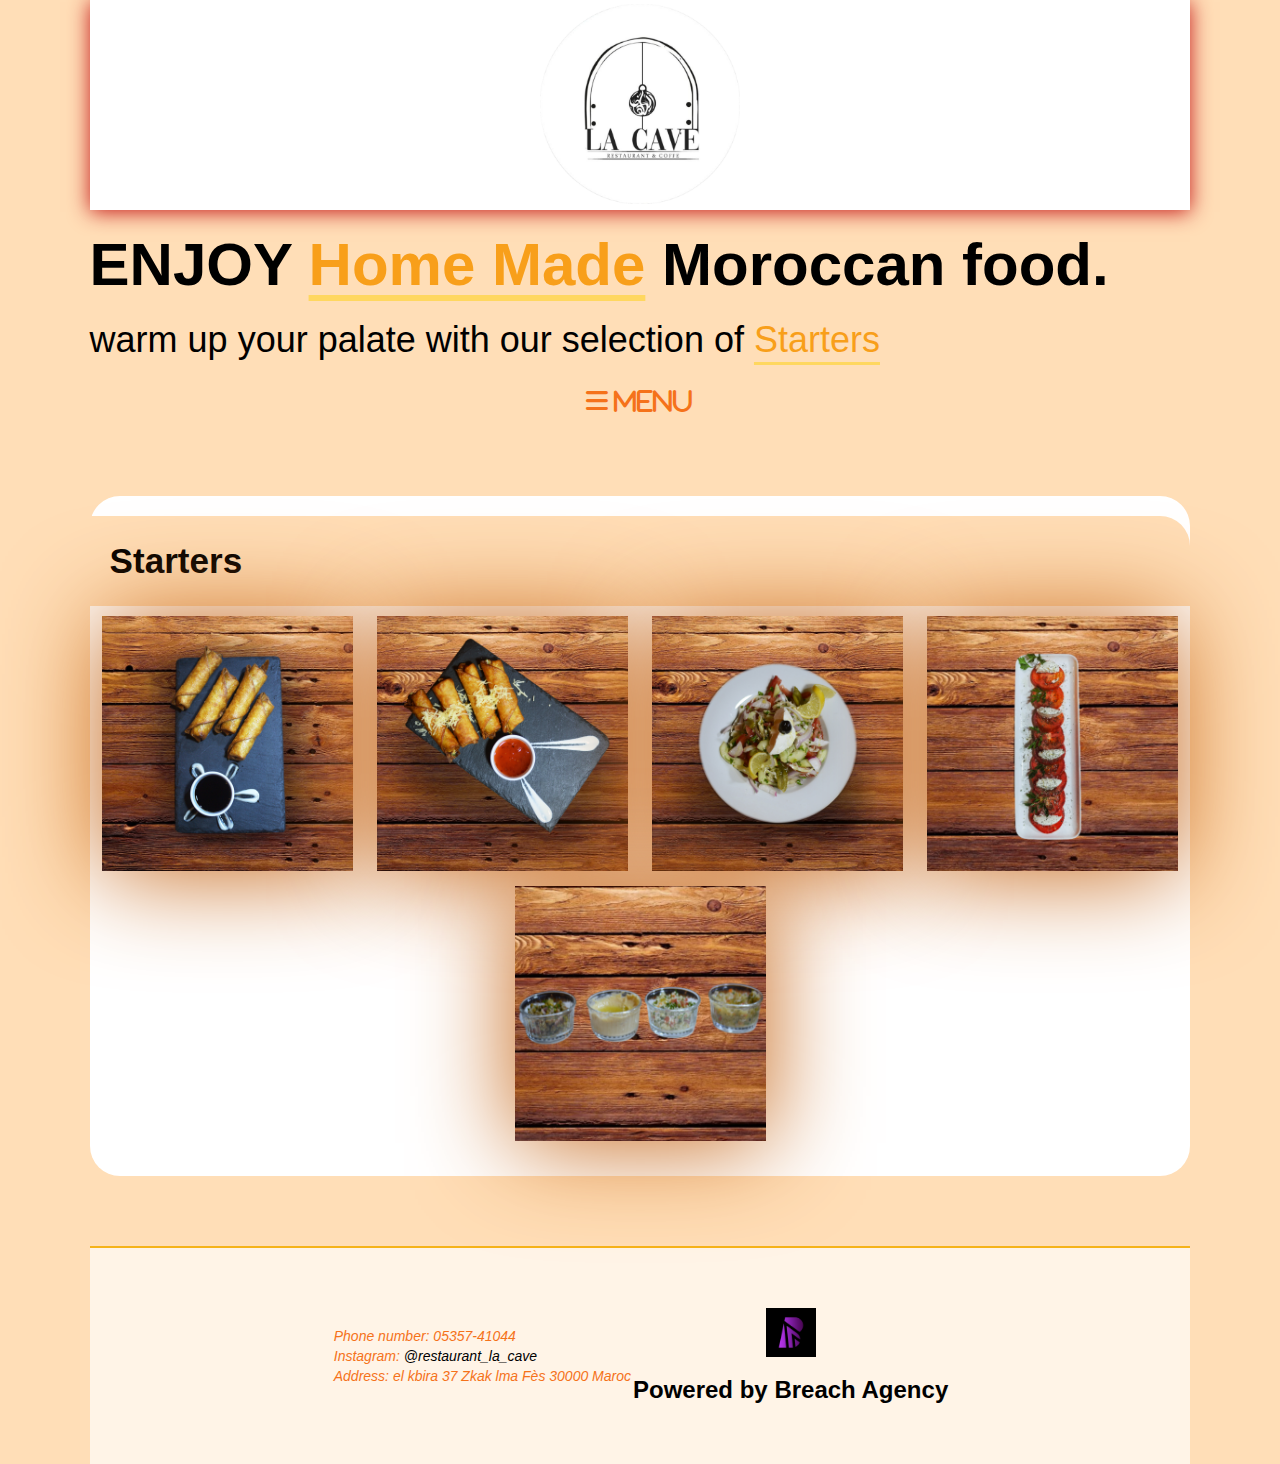
<file: starters.html>
<!DOCTYPE html>
<html lang="en">
<head>
    <link rel="stylesheet" href="mstyle.css">
    <link rel="shortcut icon" href="pics/WhatsApp Image 2023-11-10 at 18.26.21.jpeg" type="image/x-icon">
    <link rel="stylesheet" href="https://cdnjs.cloudflare.com/ajax/libs/font-awesome/6.4.2/css/all.min.css" crossorigin="anonymous" referrerpolicy="no-referrer">
    <meta charset="UTF-8">
    <meta name="viewport" content="width=device-width, initial-scale=1.0">
    <title>Restaurant La Cave | Menu</title>
</head>
<body>
   
    <div class="home">
        <div class="header">
            <img src="pics/cave_logo.png" alt="">
        </div>
        <div class="main_slide">
            <div>
                <h1>ENJOY <span>Home Made</span> Moroccan food.</h1>
                <p style="font-size: larger;">warm up your palate with our selection of <span>Starters</span></p>

               
            </div>
            
        </div>
        <i class="fa fa-bars menu-icon" onclick="openMenu()"> Menu</i>
<div id="container">
 <div id="close" onclick="closeMenu()">➕</div>
 <ul id="menu">
    <li><a href="menuvf.html">Home</a></li>
    <li><a href="starters.html">Starters</a></li>
    <li><a href="soups.html">Soup</a></li>
    <li><a href="moroccan.html">Moroccan Dishes</a></li>
    <li><a href="main_course.html">Main course</a></li>
    <li><a href="pasta.html">Pasta</a></li>
    <li><a href="desert.html">Desert</a></li>
    <li><a href="cold_drinks.html">Cold Drinks</a></li>
    <li><a href="hotdrinks.html">Hot Drinks</a></li>
 </ul>    
</div>
        <div class="food-items">

           
        <div class="cfi">
        <h3>Starters</h3>
        </div>
            <div class="item">
                 
      <img src="pics/Group 3.jpg" alt="food item">

        <div class="overlay"><h3>Vegeterian Spring Rolls <pre>45dh</pre></h3>
        </div>

            </div>
            
            <div class="item">
                 
        <img src="pics/5.jpg" alt="food item">

        <div class="overlay"><h3>Cheese Spring Rolls<pre>40dh</pre></h3>
        </div>
        </div>
        <div class="item">
                 
            <img src="pics/7.jpg" alt="food item">
    
            <div class="overlay"><h3>Moroccan Fresh Salad<pre>40dh</pre></h3>
            </div>

            </div>
            <div class="item">  
                <img src="pics/new/caprese salad.png" alt="food item">
            <div class="overlay"><h3>Carpese Salad <pre>50dh</pre></h3></div>
        </div>
        <div class="item">  
            <img src="pics/new/cold mezzah.png" alt="food item">
        <div class="overlay"><h3>Oriental Cold Mezzah <pre>60dh</pre></h3></div>
    </div>
          
            </div>  
            <div class="footer">
                <div class="footer-1">
                    
                    <div>
                        <address>
                            <p>Phone number: 05357-41044</p>
                            <p>Instagram: <a href="https://instagram.com/restaurant_la_cave?igshid=OGQ5ZDc2ODk2ZA==" target="_blank">@restaurant_la_cave</a></p>
                            <p>Address:
                                el kbira
                                37 Zkak lma
                                Fès 30000
                                Maroc
                            </p>
                        </address>
                        
                    </div>
                </div>
                <div class="footer-2">
                    <img src="pics/breach_logo.jpeg" alt="">
                    <h2>Powered by <a href="https://www.instagram.com/breach.ag?igshid=OGQ5ZDc2ODk2ZA==" target="_blank">Breach Agency</a></h2>

                </div>
            </div>     
    </div>  <!-- Closing div for home-->
   

    <script src="app.js"></script>
</body>
</html>
</file>
<file: mstyle.css>
*{
    margin: 0;
    padding: 0;
    box-sizing: border-box;
    list-style: none;
    text-decoration: none;
    color: black;
    font-family: Verdana, Geneva, Tahoma, sans-serif;
}

.footer2 {
    position: fixed;
    display: flex;
    justify-content: space-around;
    border-radius: 100px;
    align-items: center;
    left: 0;
    bottom: 5px;
    width: 100%;
    height: 50px;
    background-color: white;
    color: black;
    text-align: center;
    z-index: 2;
  }
  .icon{
    font-size: 10px;
    font-weight: bold;

  }
  .icon img{ 
    height: 30px;
    z-index: 2;
  }

.header{
    display: flex;
    justify-content: center;    
    align-items: center;
    height: 210px;
    padding: 0 7vw;
    background-color: #fff;
    border-bottom: 2px solid #ffff;
    box-shadow: 0 2px 20px rgb(197, 22, 22);
}

.header img{
    height: 200px;
    width: auto;
}

.intro {
    position: fixed;
    z-index: 3;
    left: 0;
    top: 0;
    width: 100%;
    height: 100vh;
    background-color: #ffffff;
    transition: 1s;
}

.logo-header {
    position: absolute;
    top: 50%;
    left: 50%;
    transform: translate(-50%, -50%);
}

.logo {
    position: relative;
    display: block; /* Change from inline-block to block for the image */
    max-width: 100%; /* Ensure the image doesn't exceed its container */
    width: 100%;
    bottom: -20px;
    opacity: 0;
    margin: 5px;
}

.logo.active {
    bottom: 0;
    opacity: 1;
    transition: ease-in-out 0.5s;
}

.logo.fade {
    bottom: 150px;
    opacity: 0;
    transition: ease-in-out 0.5s;
}
#homeMade {
    position: relative;
    display: inline-block;
    bottom: -20px;
    opacity: 0;
    margin: 5px;
}

#homeMade.active {
    bottom: 0;
    opacity: 1;
    transition: ease-in-out 0.5s;
}

#homeMade.fade {
    bottom: 150px;
    opacity: 0;
    transition: ease-in-out 0.5s;
}
.menu-icon
{   
    color: rgb(245, 114, 26);
    display: flex;
    position: relative;
    top: 50%;
    left: 50%;
    transform: translate(-50%,-50%);
    margin-top: 20px;
    font-size: 25px;
    cursor: pointer;
}
#close
{
    margin: 20px;
    float: right;
    color: #000;
    transform: rotate(45deg);
    font-size: 20px;
    cursor: pointer;
}
#menu li a{
    display: inline-block;
    padding: 10px;
    text-decoration: none;
    font-size: 20px;
    font-weight: bold;
    color: #000;
    margin: 5px 0px;
    transition: all 0.3s ease;
}
#menu
{
    position: absolute;
    top: 50%;
    left: 50%;
    transform: translate(-50%,-50%);
    list-style: none;
    text-align: center;
    opacity: 0;
    transition: all 1s ease;
}
#container
{
    position: fixed;
    top: 0;
    right: -100%;
    width: 100%;
    height: 100%;
    background: rgb(255, 222, 183);
    text-align: center;
    transition: all 0.6s ease;
    z-index: 1;
}
#menu li a:hover
{
    background-color: #000;
    color: #fff;
}

.home{
    background-color: rgb(255, 222, 183) ;
    padding: 0 7vw;

}

.main_slide div:nth-child(2){
    flex: 1;
    display: flex;
    justify-content: center;
    padding-top: 40px;
}

.main_slide div:nth-child(1){
    padding-top: 20px;
    flex: 1;
    font-size: 30px;
}

.main_slide div:nth-child(1) p{
    font-size: 13px;
    padding: 20px 0;
}

.main_slide div:nth-child(1) span{
    color:rgb(248, 159, 26);
    text-decoration: underline;
    text-underline-offset: 10px;
    text-decoration-color: rgb(255, 215, 95);

}

.food-items{
    margin: 70px 0;
    padding: 20px 0;
    background-color: rgb(255, 255, 255);
    border-radius: 30px;
    display: flex;
    justify-content: space-around;
    flex-wrap: wrap;
}
.food-items .cfi{
    display: flex;
    align-items: center;
    padding: 25px 20px;
    background-color: rgb(255, 222, 183);
    border-radius: 0 30px 0 0;
    width: 100%;
    margin-bottom: 10px;
    font-size: 30px;
    font-weight: 100;
}
.item{
    position: relative;
    width: 251px;
    height: auto;
    margin-bottom: 15px;
    text-align: center;
    cursor: pointer;
    margin-right: 5px;
    margin-left: 5px;
    box-shadow: 0 2px 100px rgb(197, 101, 22);
}
.overlay{
    position: absolute;
    top: 0;
    left: 0;
    width: 100%;
    height: 100%;
    background: rgba(0, 0, 0,0.5);
    opacity: 0;
    transition: opacity 0.7s;
    display: flex;
    justify-content: center;
    align-items: center;
}
.overlay h3{
    font-size: 30px;
    color: aliceblue;
}
.overlay pre{
    font-size: 20px;
    color: aliceblue;
}

.item.is-active .overlay {
    opacity: 1;
}

.item img{
    width: 100%;
    height: 100%;
    
}

.footer{
    padding: 60px 0;
    border-top: 2px solid rgb(245, 179, 26);
    background-color: rgb(255, 244, 231);
    display: flex;
    flex-wrap: wrap;
    justify-content: center;
    align-items: center;
}

.footer-1 .logo img{
    width: 200px;
}
.footer-1 p{
    
    font-size: 14px;
    padding: 2px;
    color:rgb(245, 114, 26) ;
}

.footer-2{
    text-align: center;
    cursor: pointer;
}

.footer-2 h2{
    font-family:'Franklin Gothic Medium', 'Arial Narrow', Arial, sans-serif ;
}
.footer-2 img{
    width: 50px;
    margin-bottom: 15px;
}


@media only screen and (max-width: 768px) {
   
    .fooding{
        flex:1;
        text-align: center;
        margin-bottom: 20px;
    }
    .fooding img{
        width: 70vw;
    }
    .question{
        flex: 1;
        margin-top: 30px;
    }
    .question h2{
        font-size: 25pz;
    }

    .q-ans div:nth-child(2) p{
        font-size: 11px;
    }

    .main_slide3{
        margin-top: 100px;
    }

    .main_slide3 .dsgn{
        height: 60%;
    }

    .main_slide3 .fav-head{
        width: 80%;
        margin-bottom: 20px;
    }

    .main_slide4 {
        margin-top: 150px;
    }
    .main_slide4 .chef-feed{
        flex: 1;
    }
    .main_slide4 .chef{
        flex: 1;
        text-align: center;
        margin-bottom: 40px;
    }

    .main_slide4 .chef img{
        width: 80vw;
    }

    .footer .footer-1 div{
        margin: 0;
    }
    .footer div{
        margin-bottom: 40px;
    }
}

@media only screen and (max-width: 550px){
    .main_slide div:nth-child(1){
        font-size: 18px;
    }
    .main_slide div:nth-child(1) p{
        padding-top: 5px;
        margin: 10px 0;
        font-size: 11px;
    }
   
    .red_btn{
        margin-top: 10px;
        width: 120px;
        line-height: 30px;
        font-size: 12px;
        padding:0 10px;
    }

    .main_slide div:nth-child(1) span{
        text-underline-offset: 5px;
    }
    .main_slide div:nth-child(2) img{
        width: 70vw;
    }

    .main_slide3 .fav-head{
        width: 100%;
    }

    .main_slide3 .fav-head h3{
        font-size: 25px;
    }

    .main_slide3 .fav-head p{
        font-size: 11px;
    }

    .main_slide3 .dsgn{
        display: none;
    }
    .main_slide4 .chef-vic div p{
        display: none;
    }

    .footer div:last-child{
        margin-bottom: 0;
    }
    .footer{
        padding-bottom: 25px;
    }
    .footer-2 h2{
        font-size: 20px;
    }

}
</file>
